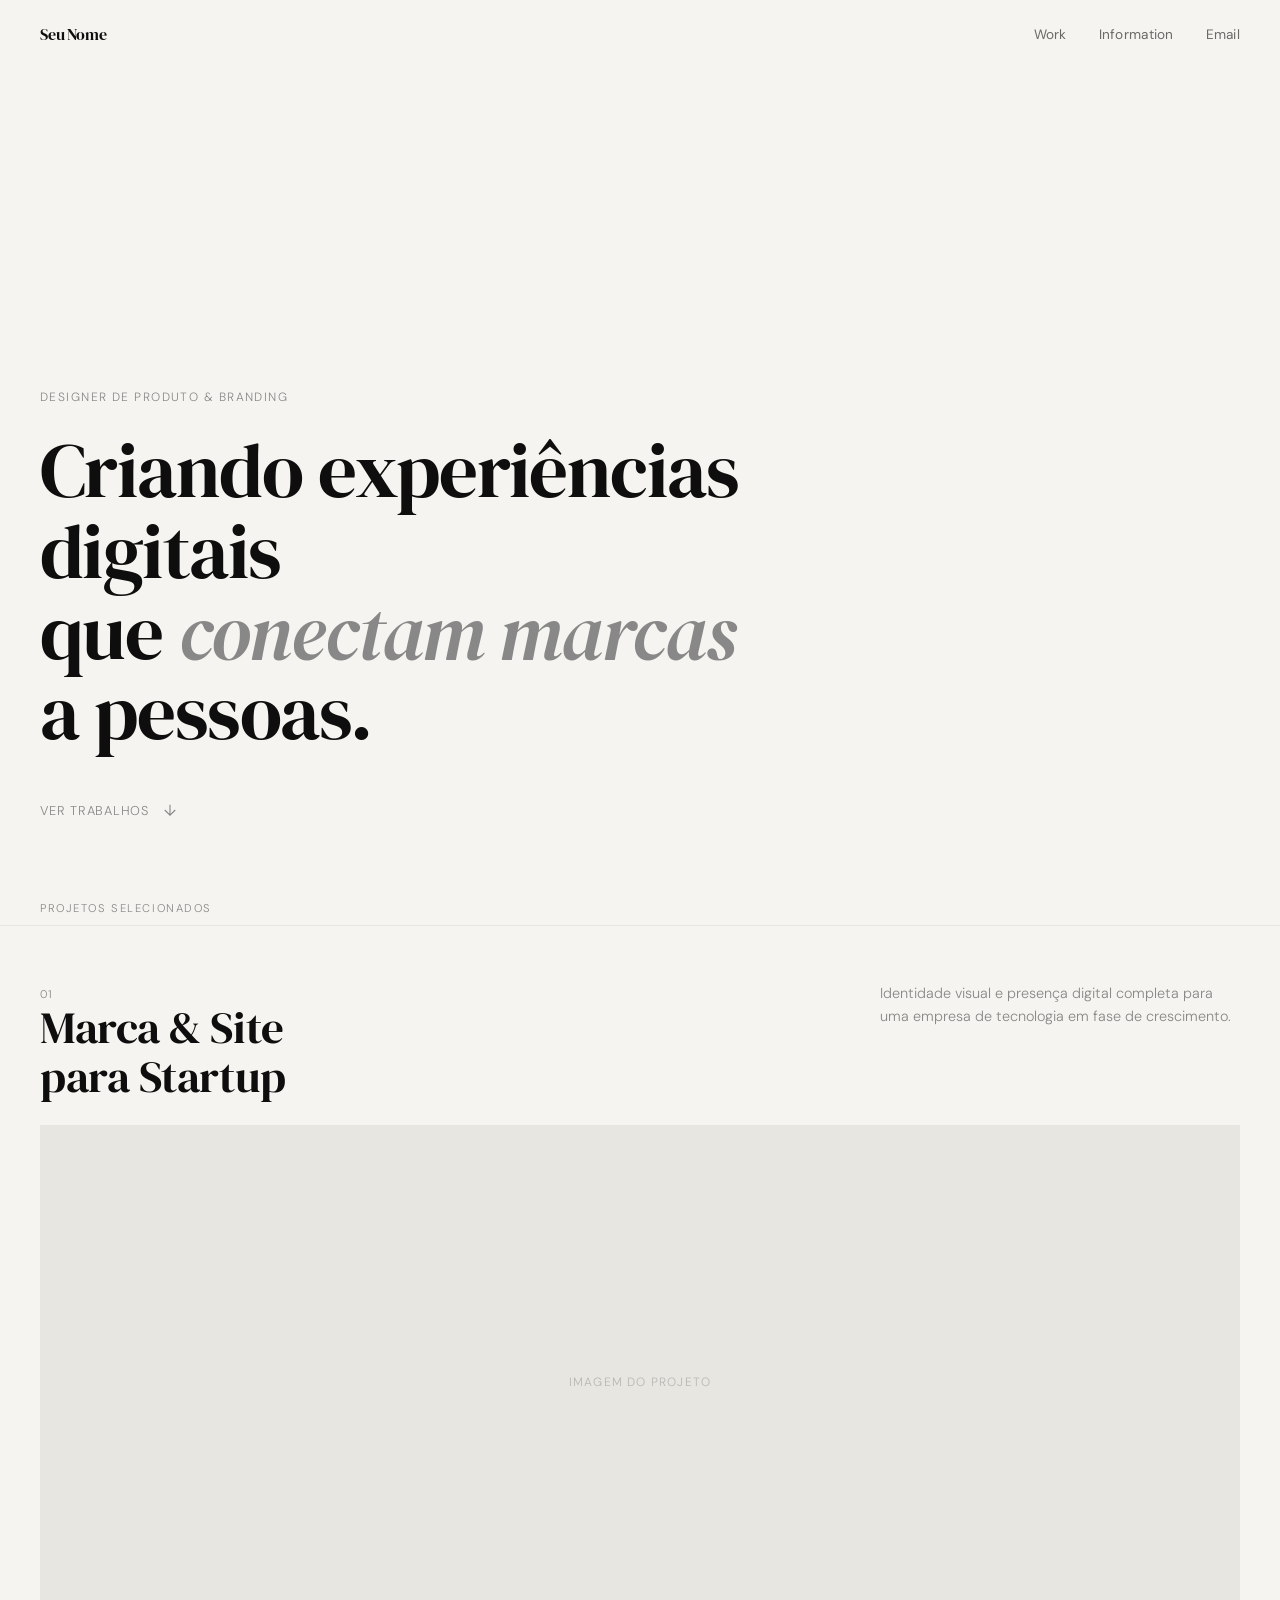
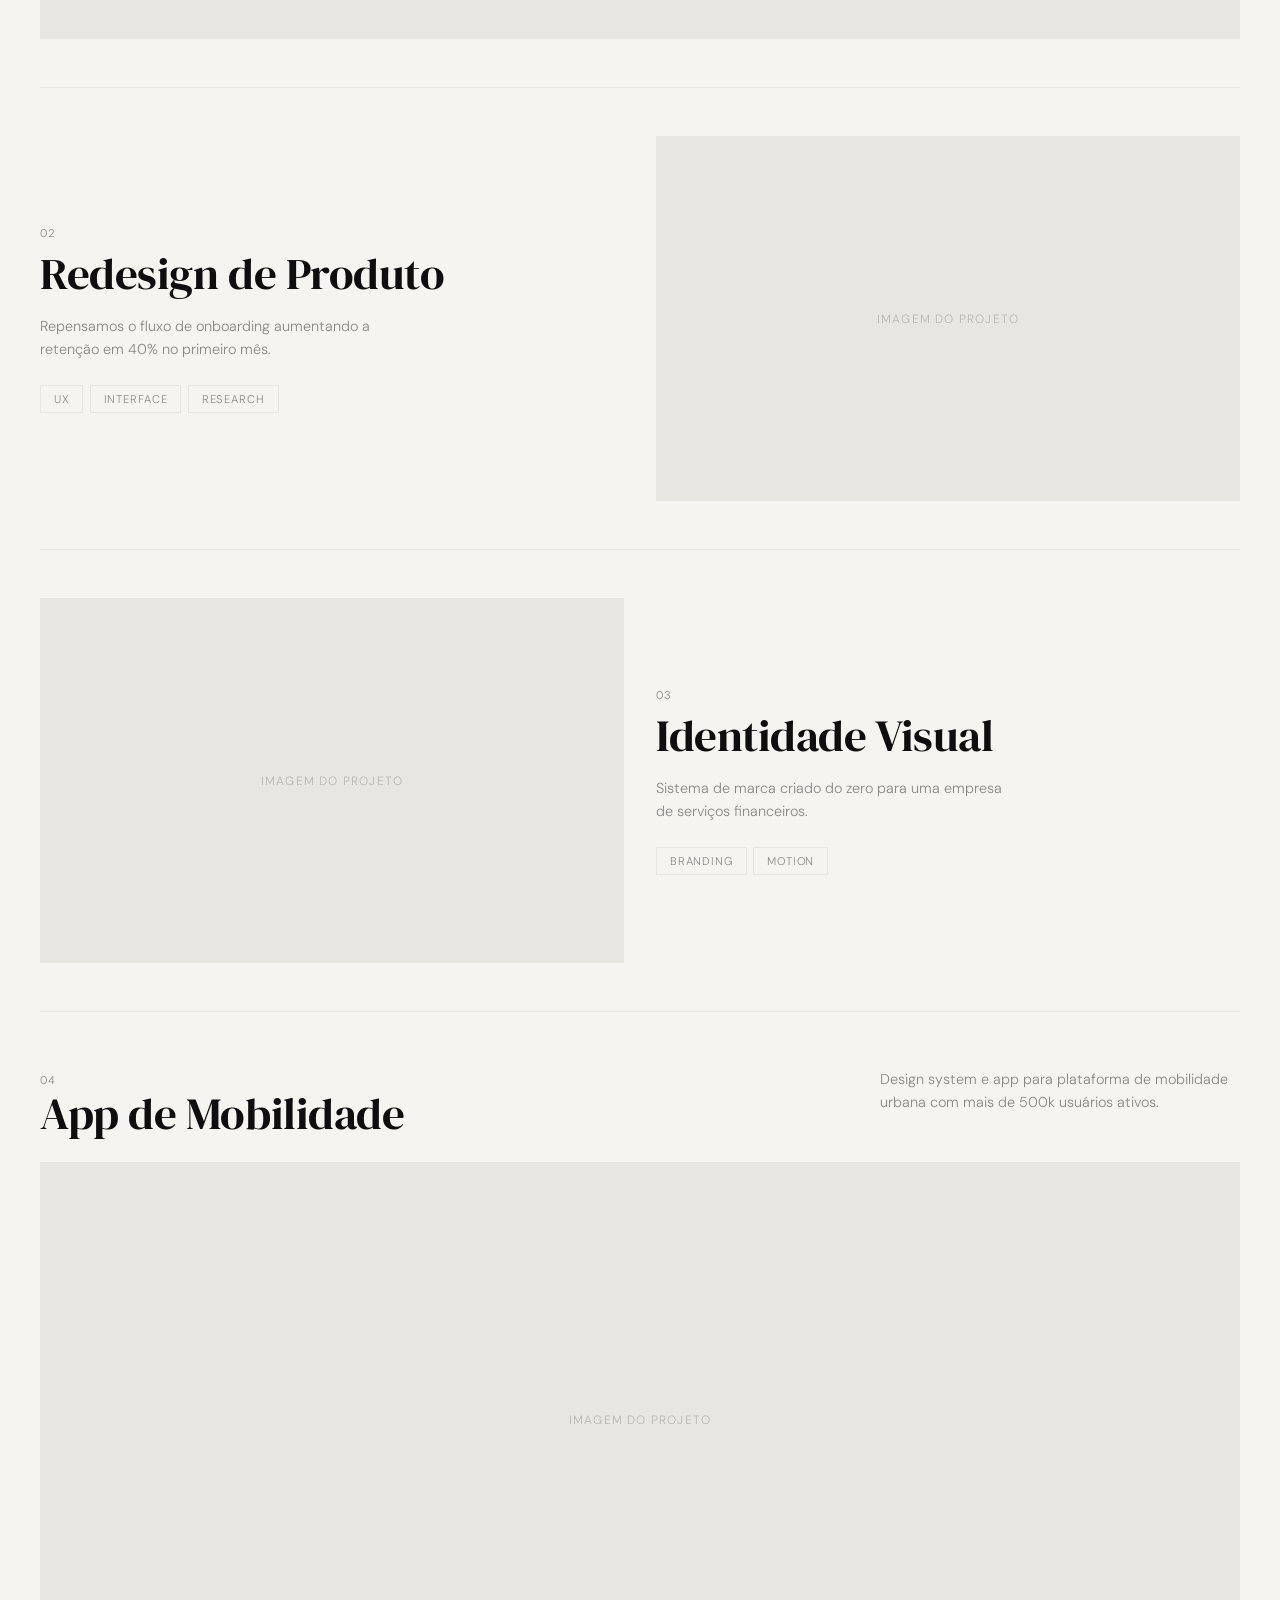
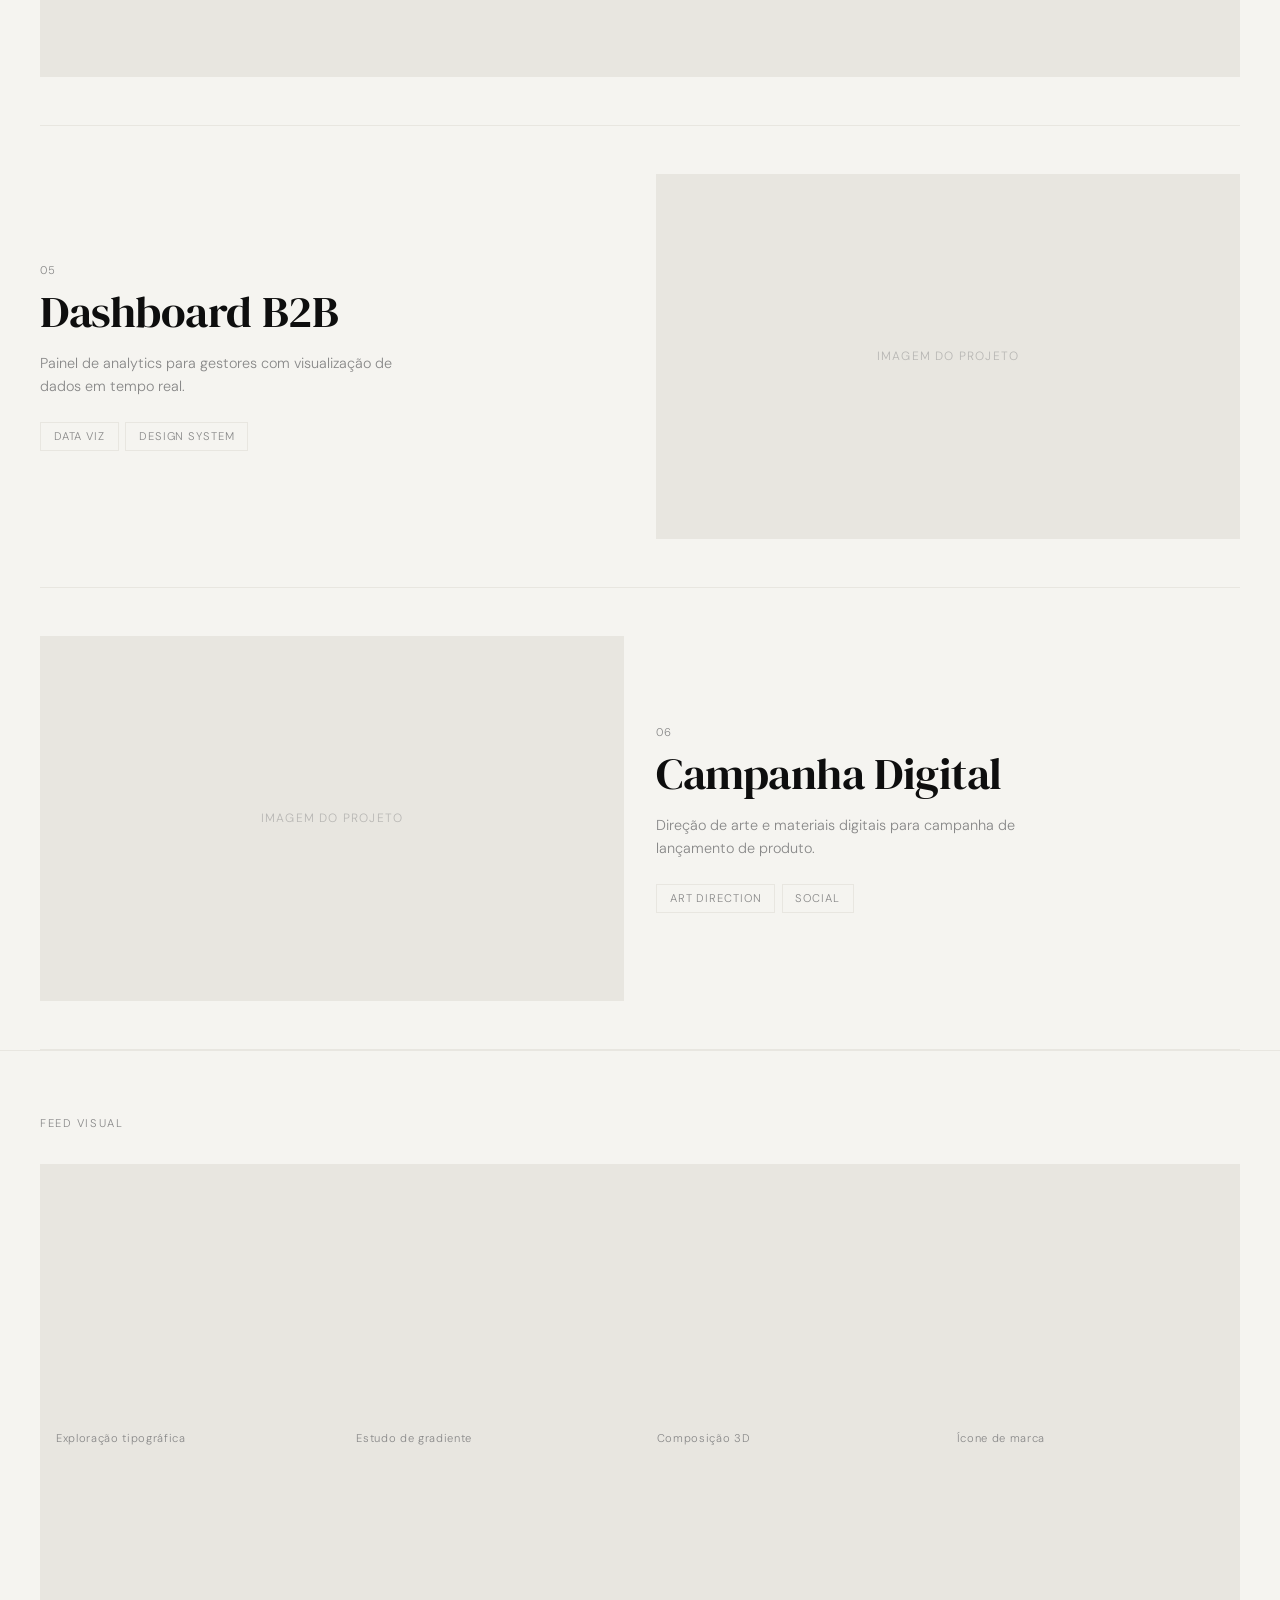
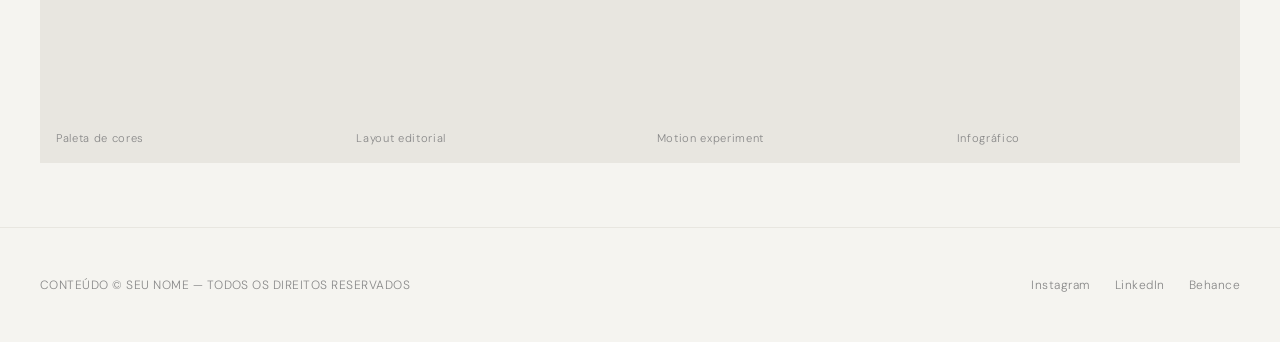
<file: portfolio-index.html>
<!DOCTYPE html>
<html lang="pt-BR">
<head>
<meta charset="UTF-8">
<meta name="viewport" content="width=device-width, initial-scale=1.0">
<title>Seu Nome — Designer</title>
<link rel="preconnect" href="https://fonts.googleapis.com">
<link rel="preconnect" href="https://fonts.gstatic.com" crossorigin>
<link href="https://fonts.googleapis.com/css2?family=DM+Serif+Display:ital@0;1&family=DM+Sans:ital,opsz,wght@0,9..40,300;0,9..40,400;0,9..40,500;1,9..40,300&display=swap" rel="stylesheet">
<style>
  *, *::before, *::after { box-sizing: border-box; margin: 0; padding: 0; }

  :root {
    --black: #0e0e0e;
    --white: #f5f4f0;
    --gray: #888;
    --light: #e8e6e0;
    --serif: 'DM Serif Display', Georgia, serif;
    --sans: 'DM Sans', system-ui, sans-serif;
  }

  html { font-size: 16px; }

  body {
    background: var(--white);
    color: var(--black);
    font-family: var(--sans);
    font-weight: 300;
    line-height: 1.5;
    cursor: default;
  }

  a { color: inherit; text-decoration: none; }

  /* ─── NAV ─────────────────────────────── */
  nav {
    position: fixed;
    top: 0; left: 0; right: 0;
    z-index: 100;
    display: flex;
    justify-content: space-between;
    align-items: center;
    padding: 1.4rem 2.5rem;
    mix-blend-mode: multiply;
  }

  .nav-logo {
    font-family: var(--serif);
    font-size: 1rem;
    letter-spacing: -0.01em;
  }

  .nav-links {
    display: flex;
    gap: 2rem;
    list-style: none;
  }

  .nav-links a {
    font-size: 0.85rem;
    font-weight: 400;
    letter-spacing: 0.02em;
    opacity: 0.6;
    transition: opacity 0.2s;
  }

  .nav-links a:hover { opacity: 1; }

  /* ─── HERO ────────────────────────────── */
  .hero {
    min-height: 100vh;
    display: flex;
    flex-direction: column;
    justify-content: flex-end;
    padding: 0 2.5rem 5rem;
  }

  .hero-tagline {
    font-size: 0.75rem;
    letter-spacing: 0.12em;
    text-transform: uppercase;
    color: var(--gray);
    margin-bottom: 1.5rem;
  }

  .hero-title {
    font-family: var(--serif);
    font-size: clamp(2.8rem, 6vw, 5.5rem);
    line-height: 1.05;
    letter-spacing: -0.02em;
    max-width: 820px;
    font-weight: 400;
  }

  .hero-title em {
    font-style: italic;
    color: var(--gray);
  }

  .hero-scroll {
    margin-top: 3rem;
    display: flex;
    align-items: center;
    gap: 0.75rem;
    font-size: 0.8rem;
    letter-spacing: 0.06em;
    text-transform: uppercase;
    color: var(--gray);
    cursor: pointer;
    width: fit-content;
    transition: gap 0.3s;
  }

  .hero-scroll:hover { gap: 1.2rem; }

  .hero-scroll svg {
    width: 18px;
    height: 18px;
    animation: bounce 2s ease-in-out infinite;
  }

  @keyframes bounce {
    0%, 100% { transform: translateY(0); }
    50% { transform: translateY(5px); }
  }

  /* ─── SECTION DIVIDER ─────────────────── */
  .section-label {
    font-size: 0.7rem;
    letter-spacing: 0.14em;
    text-transform: uppercase;
    color: var(--gray);
    padding: 0 2.5rem;
    margin-bottom: 0.5rem;
  }

  /* ─── PROJECT LIST ────────────────────── */
  .projects {
    padding: 0 2.5rem;
    border-top: 1px solid var(--light);
  }

  .project-item {
    display: grid;
    grid-template-columns: 1fr 1fr;
    gap: 2rem;
    padding: 3rem 0;
    border-bottom: 1px solid var(--light);
    align-items: center;
    cursor: pointer;
    transition: opacity 0.25s;
    text-decoration: none;
    color: inherit;
  }

  .project-item:hover { opacity: 0.7; }

  .project-item.full {
    grid-template-columns: 1fr;
  }

  .project-meta {
    display: flex;
    flex-direction: column;
    gap: 0.5rem;
  }

  .project-number {
    font-size: 0.7rem;
    letter-spacing: 0.1em;
    color: var(--gray);
  }

  .project-title {
    font-family: var(--serif);
    font-size: clamp(1.8rem, 3.5vw, 3rem);
    font-weight: 400;
    line-height: 1.1;
    letter-spacing: -0.01em;
  }

  .project-desc {
    font-size: 0.9rem;
    color: var(--gray);
    max-width: 360px;
    line-height: 1.6;
    margin-top: 0.5rem;
  }

  .project-tags {
    display: flex;
    flex-wrap: wrap;
    gap: 0.4rem;
    margin-top: 1rem;
  }

  .tag {
    font-size: 0.7rem;
    letter-spacing: 0.08em;
    text-transform: uppercase;
    padding: 0.3rem 0.8rem;
    border: 1px solid var(--light);
    color: var(--gray);
  }

  .project-thumb {
    width: 100%;
    aspect-ratio: 16/10;
    object-fit: cover;
    background: var(--light);
    display: block;
    overflow: hidden;
  }

  .project-thumb-placeholder {
    width: 100%;
    aspect-ratio: 16/10;
    background: var(--light);
    display: flex;
    align-items: center;
    justify-content: center;
  }

  .project-thumb-placeholder span {
    font-size: 0.75rem;
    letter-spacing: 0.1em;
    text-transform: uppercase;
    color: var(--gray);
    opacity: 0.5;
  }

  .project-item.featured .project-thumb-placeholder {
    aspect-ratio: 21/9;
  }

  /* large full-width project */
  .project-item.featured {
    grid-template-columns: 1fr;
    gap: 1.5rem;
  }

  .project-item.featured .project-meta {
    flex-direction: row;
    align-items: baseline;
    justify-content: space-between;
  }

  /* ─── VISUAL FEED ─────────────────────── */
  .visual-feed {
    padding: 4rem 2.5rem;
    border-top: 1px solid var(--light);
  }

  .feed-grid {
    display: grid;
    grid-template-columns: repeat(4, 1fr);
    gap: 1px;
    background: var(--light);
    margin-top: 2rem;
  }

  .feed-cell {
    background: var(--white);
    aspect-ratio: 1;
    display: flex;
    align-items: flex-end;
    padding: 1rem;
    position: relative;
    overflow: hidden;
    cursor: pointer;
    transition: opacity 0.2s;
  }

  .feed-cell:hover { opacity: 0.75; }

  .feed-cell-bg {
    position: absolute;
    inset: 0;
    background: var(--light);
  }

  .feed-cell-label {
    position: relative;
    font-size: 0.7rem;
    letter-spacing: 0.06em;
    color: var(--gray);
    z-index: 1;
  }

  /* ─── FOOTER ──────────────────────────── */
  footer {
    padding: 3rem 2.5rem;
    display: flex;
    justify-content: space-between;
    align-items: flex-end;
    border-top: 1px solid var(--light);
    font-size: 0.75rem;
    color: var(--gray);
    letter-spacing: 0.04em;
  }

  .footer-links {
    display: flex;
    gap: 1.5rem;
    list-style: none;
  }

  .footer-links a:hover {
    color: var(--black);
  }

  /* ─── ANIMATIONS ──────────────────────── */
  .fade-in {
    opacity: 0;
    transform: translateY(20px);
    animation: fadeUp 0.8s ease forwards;
  }

  @keyframes fadeUp {
    to { opacity: 1; transform: translateY(0); }
  }

  .fade-in:nth-child(1) { animation-delay: 0.1s; }
  .fade-in:nth-child(2) { animation-delay: 0.25s; }
  .fade-in:nth-child(3) { animation-delay: 0.4s; }

  /* ─── RESPONSIVE ──────────────────────── */
  @media (max-width: 768px) {
    nav { padding: 1.2rem 1.5rem; }
    .hero { padding: 0 1.5rem 4rem; }
    .section-label, .projects, .visual-feed, footer { padding-left: 1.5rem; padding-right: 1.5rem; }

    .project-item {
      grid-template-columns: 1fr;
    }

    .project-item.featured .project-meta {
      flex-direction: column;
    }

    .feed-grid {
      grid-template-columns: repeat(2, 1fr);
    }

    footer {
      flex-direction: column;
      gap: 1.5rem;
      align-items: flex-start;
    }
  }
</style>
</head>
<body>

<!-- NAV -->
<nav>
  <a href="index.html" class="nav-logo">Seu Nome</a>
  <ul class="nav-links">
    <li><a href="index.html">Work</a></li>
    <li><a href="about.html">Information</a></li>
    <li><a href="mailto:seuemail@email.com">Email</a></li>
  </ul>
</nav>

<!-- HERO -->
<section class="hero">
  <p class="hero-tagline fade-in">Designer de produto & branding</p>
  <h1 class="hero-title fade-in">
    Criando experiências digitais<br>
    que <em>conectam marcas</em><br>
    a pessoas.
  </h1>
  <div class="hero-scroll fade-in" onclick="document.getElementById('work').scrollIntoView({behavior:'smooth'})">
    <span>Ver trabalhos</span>
    <svg viewBox="0 0 24 24" fill="none" stroke="currentColor" stroke-width="1.5">
      <path d="M12 5v14M5 12l7 7 7-7"/>
    </svg>
  </div>
</section>

<!-- PROJECTS -->
<p class="section-label" id="work">Projetos selecionados</p>
<section class="projects">

  <!-- Project 1 — featured full width -->
  <a href="case.html" class="project-item featured">
    <div class="project-meta">
      <div>
        <p class="project-number">01</p>
        <h2 class="project-title">Marca & Site<br>para Startup</h2>
      </div>
      <p class="project-desc">Identidade visual e presença digital completa para uma empresa de tecnologia em fase de crescimento.</p>
    </div>
    <div class="project-thumb-placeholder">
      <span>Imagem do Projeto</span>
    </div>
  </a>

  <!-- Project 2 + 3 — side by side grid -->
  <a href="case.html" class="project-item">
    <div class="project-meta">
      <p class="project-number">02</p>
      <h2 class="project-title">Redesign de Produto</h2>
      <p class="project-desc">Repensamos o fluxo de onboarding aumentando a retenção em 40% no primeiro mês.</p>
      <div class="project-tags">
        <span class="tag">UX</span>
        <span class="tag">Interface</span>
        <span class="tag">Research</span>
      </div>
    </div>
    <div class="project-thumb-placeholder">
      <span>Imagem do Projeto</span>
    </div>
  </a>

  <a href="case.html" class="project-item">
    <div class="project-thumb-placeholder">
      <span>Imagem do Projeto</span>
    </div>
    <div class="project-meta">
      <p class="project-number">03</p>
      <h2 class="project-title">Identidade Visual</h2>
      <p class="project-desc">Sistema de marca criado do zero para uma empresa de serviços financeiros.</p>
      <div class="project-tags">
        <span class="tag">Branding</span>
        <span class="tag">Motion</span>
      </div>
    </div>
  </a>

  <!-- Project 4 -->
  <a href="case.html" class="project-item featured">
    <div class="project-meta">
      <div>
        <p class="project-number">04</p>
        <h2 class="project-title">App de Mobilidade</h2>
      </div>
      <p class="project-desc">Design system e app para plataforma de mobilidade urbana com mais de 500k usuários ativos.</p>
    </div>
    <div class="project-thumb-placeholder">
      <span>Imagem do Projeto</span>
    </div>
  </a>

  <!-- Project 5 + 6 -->
  <a href="case.html" class="project-item">
    <div class="project-meta">
      <p class="project-number">05</p>
      <h2 class="project-title">Dashboard B2B</h2>
      <p class="project-desc">Painel de analytics para gestores com visualização de dados em tempo real.</p>
      <div class="project-tags">
        <span class="tag">Data Viz</span>
        <span class="tag">Design System</span>
      </div>
    </div>
    <div class="project-thumb-placeholder">
      <span>Imagem do Projeto</span>
    </div>
  </a>

  <a href="case.html" class="project-item">
    <div class="project-thumb-placeholder">
      <span>Imagem do Projeto</span>
    </div>
    <div class="project-meta">
      <p class="project-number">06</p>
      <h2 class="project-title">Campanha Digital</h2>
      <p class="project-desc">Direção de arte e materiais digitais para campanha de lançamento de produto.</p>
      <div class="project-tags">
        <span class="tag">Art Direction</span>
        <span class="tag">Social</span>
      </div>
    </div>
  </a>

</section>

<!-- VISUAL FEED -->
<section class="visual-feed">
  <p class="section-label" style="padding:0; margin-bottom: 0.5rem;">Feed visual</p>
  <div class="feed-grid">
    <div class="feed-cell"><div class="feed-cell-bg"></div><span class="feed-cell-label">Exploração tipográfica</span></div>
    <div class="feed-cell"><div class="feed-cell-bg"></div><span class="feed-cell-label">Estudo de gradiente</span></div>
    <div class="feed-cell"><div class="feed-cell-bg"></div><span class="feed-cell-label">Composição 3D</span></div>
    <div class="feed-cell"><div class="feed-cell-bg"></div><span class="feed-cell-label">Ícone de marca</span></div>
    <div class="feed-cell"><div class="feed-cell-bg"></div><span class="feed-cell-label">Paleta de cores</span></div>
    <div class="feed-cell"><div class="feed-cell-bg"></div><span class="feed-cell-label">Layout editorial</span></div>
    <div class="feed-cell"><div class="feed-cell-bg"></div><span class="feed-cell-label">Motion experiment</span></div>
    <div class="feed-cell"><div class="feed-cell-bg"></div><span class="feed-cell-label">Infográfico</span></div>
  </div>
</section>

<!-- FOOTER -->
<footer>
  <p>CONTEÚDO © SEU NOME — TODOS OS DIREITOS RESERVADOS</p>
  <ul class="footer-links">
    <li><a href="#">Instagram</a></li>
    <li><a href="#">LinkedIn</a></li>
    <li><a href="#">Behance</a></li>
  </ul>
</footer>

</body>
</html>
</file>
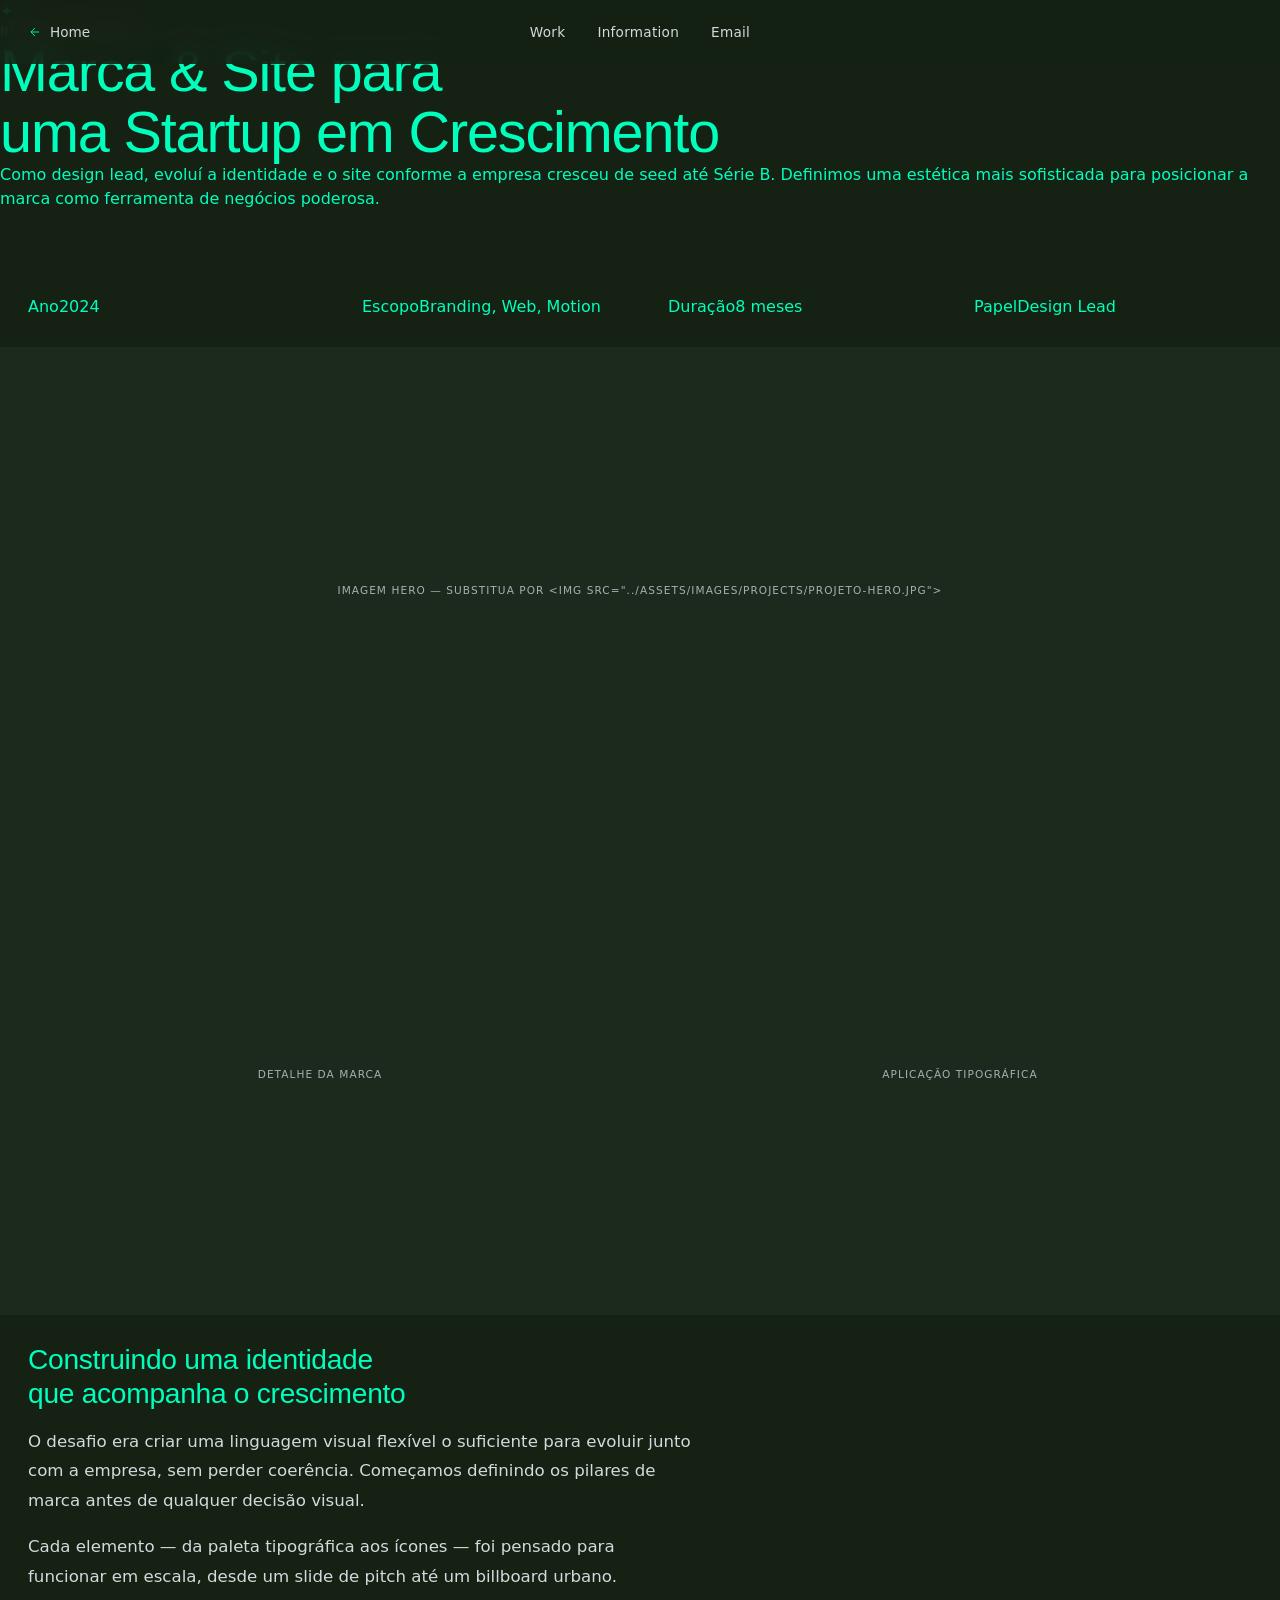
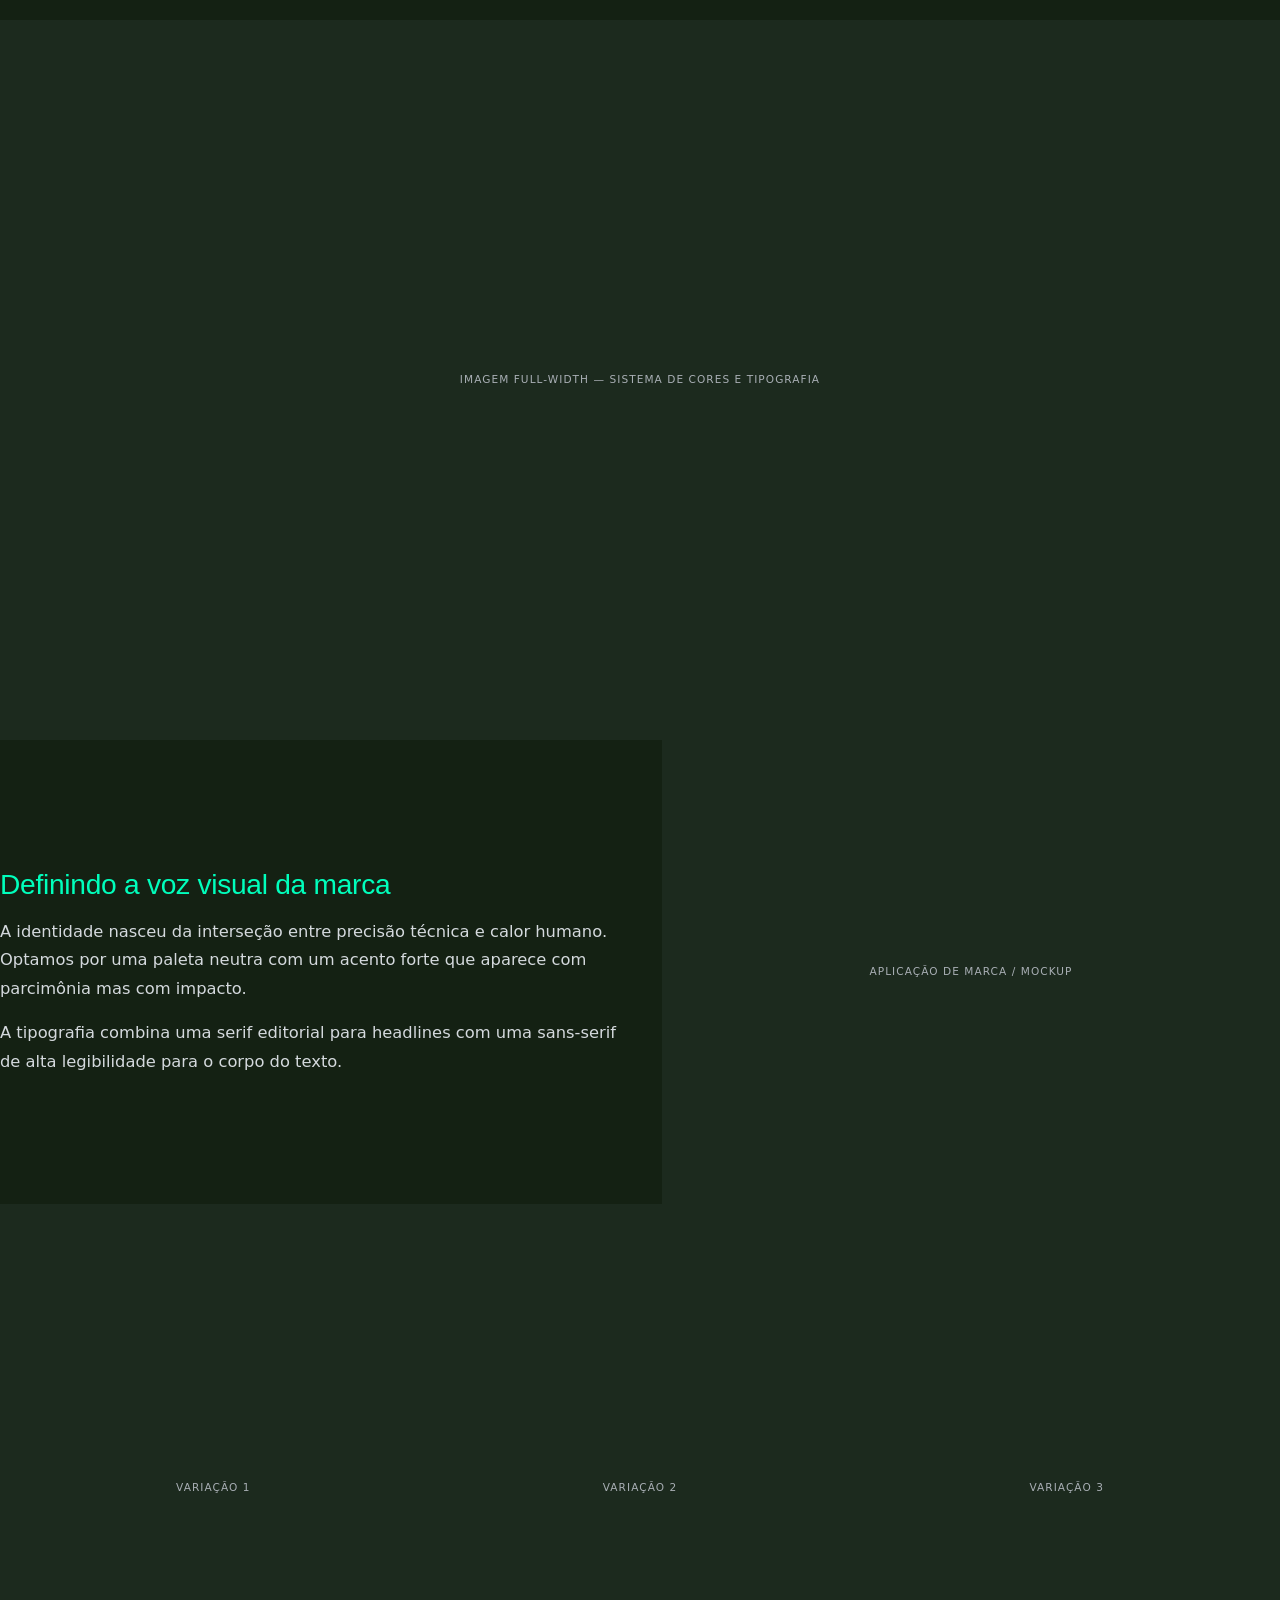
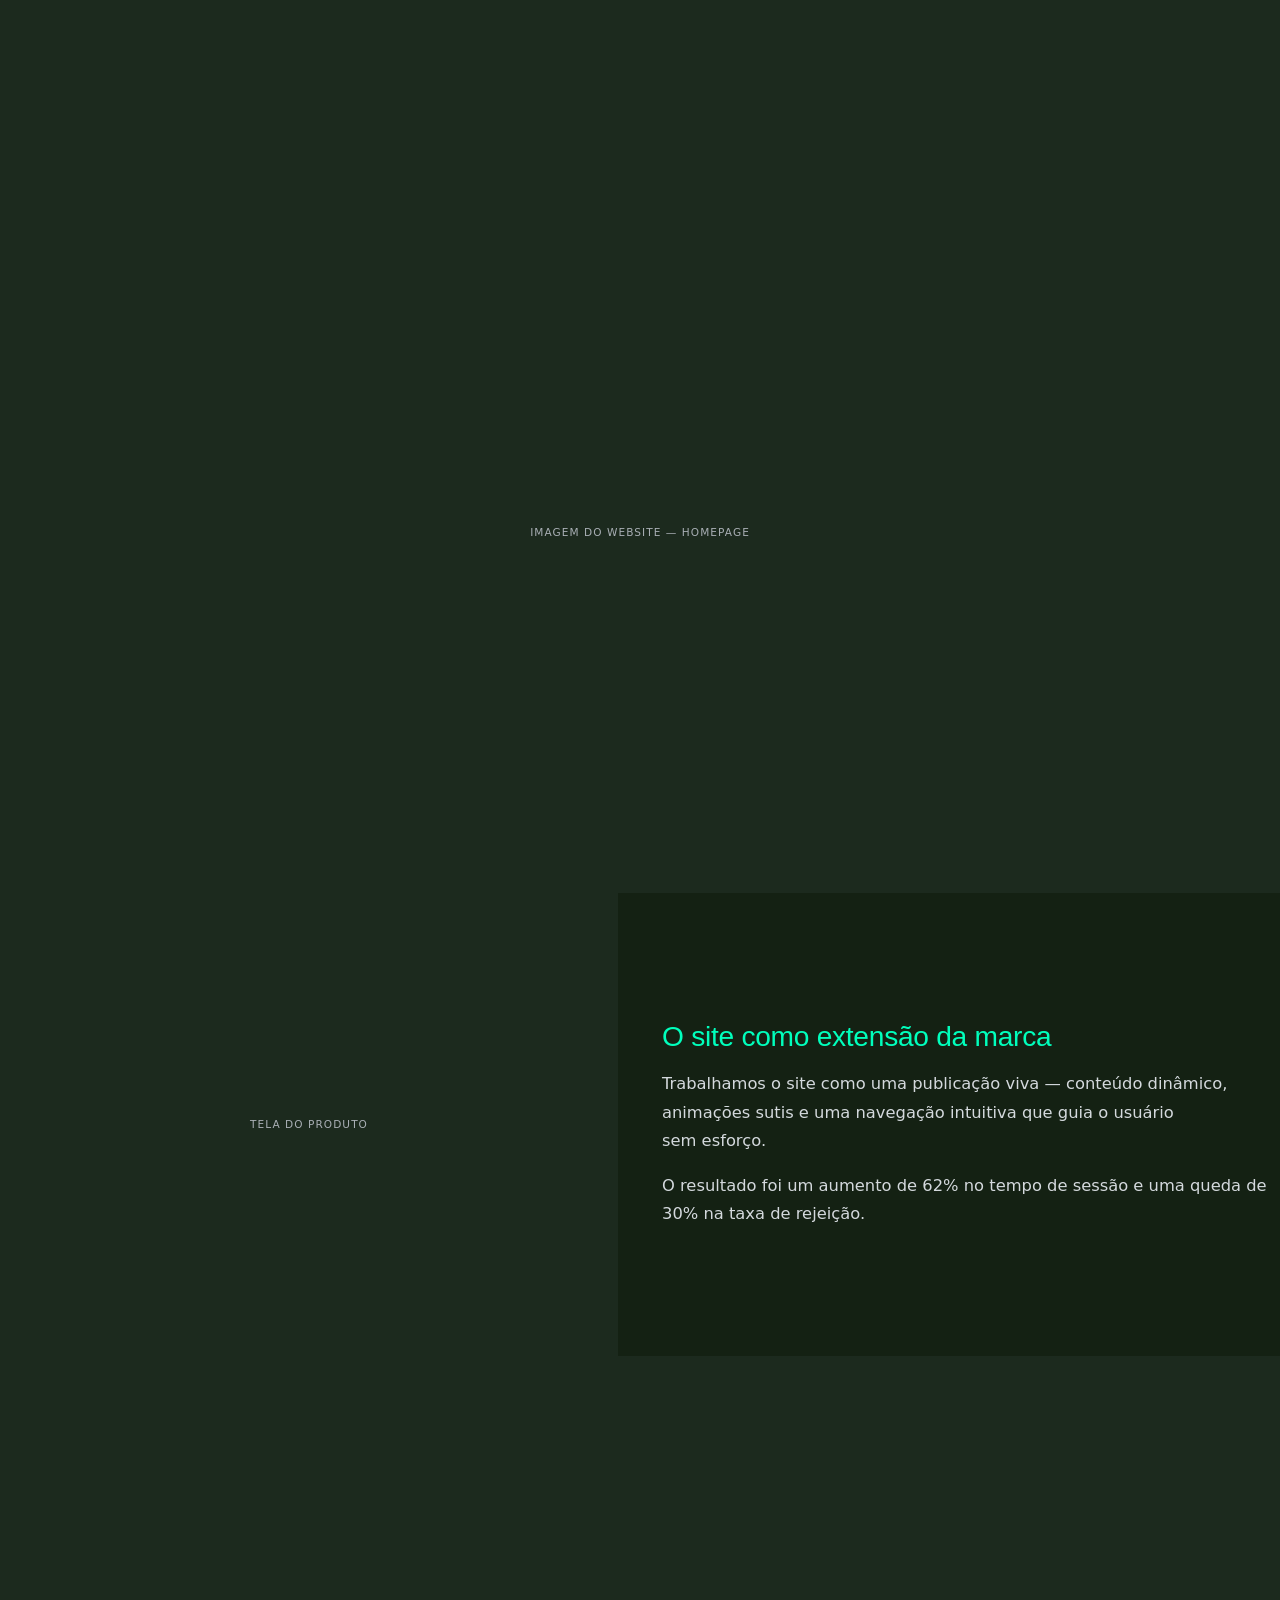
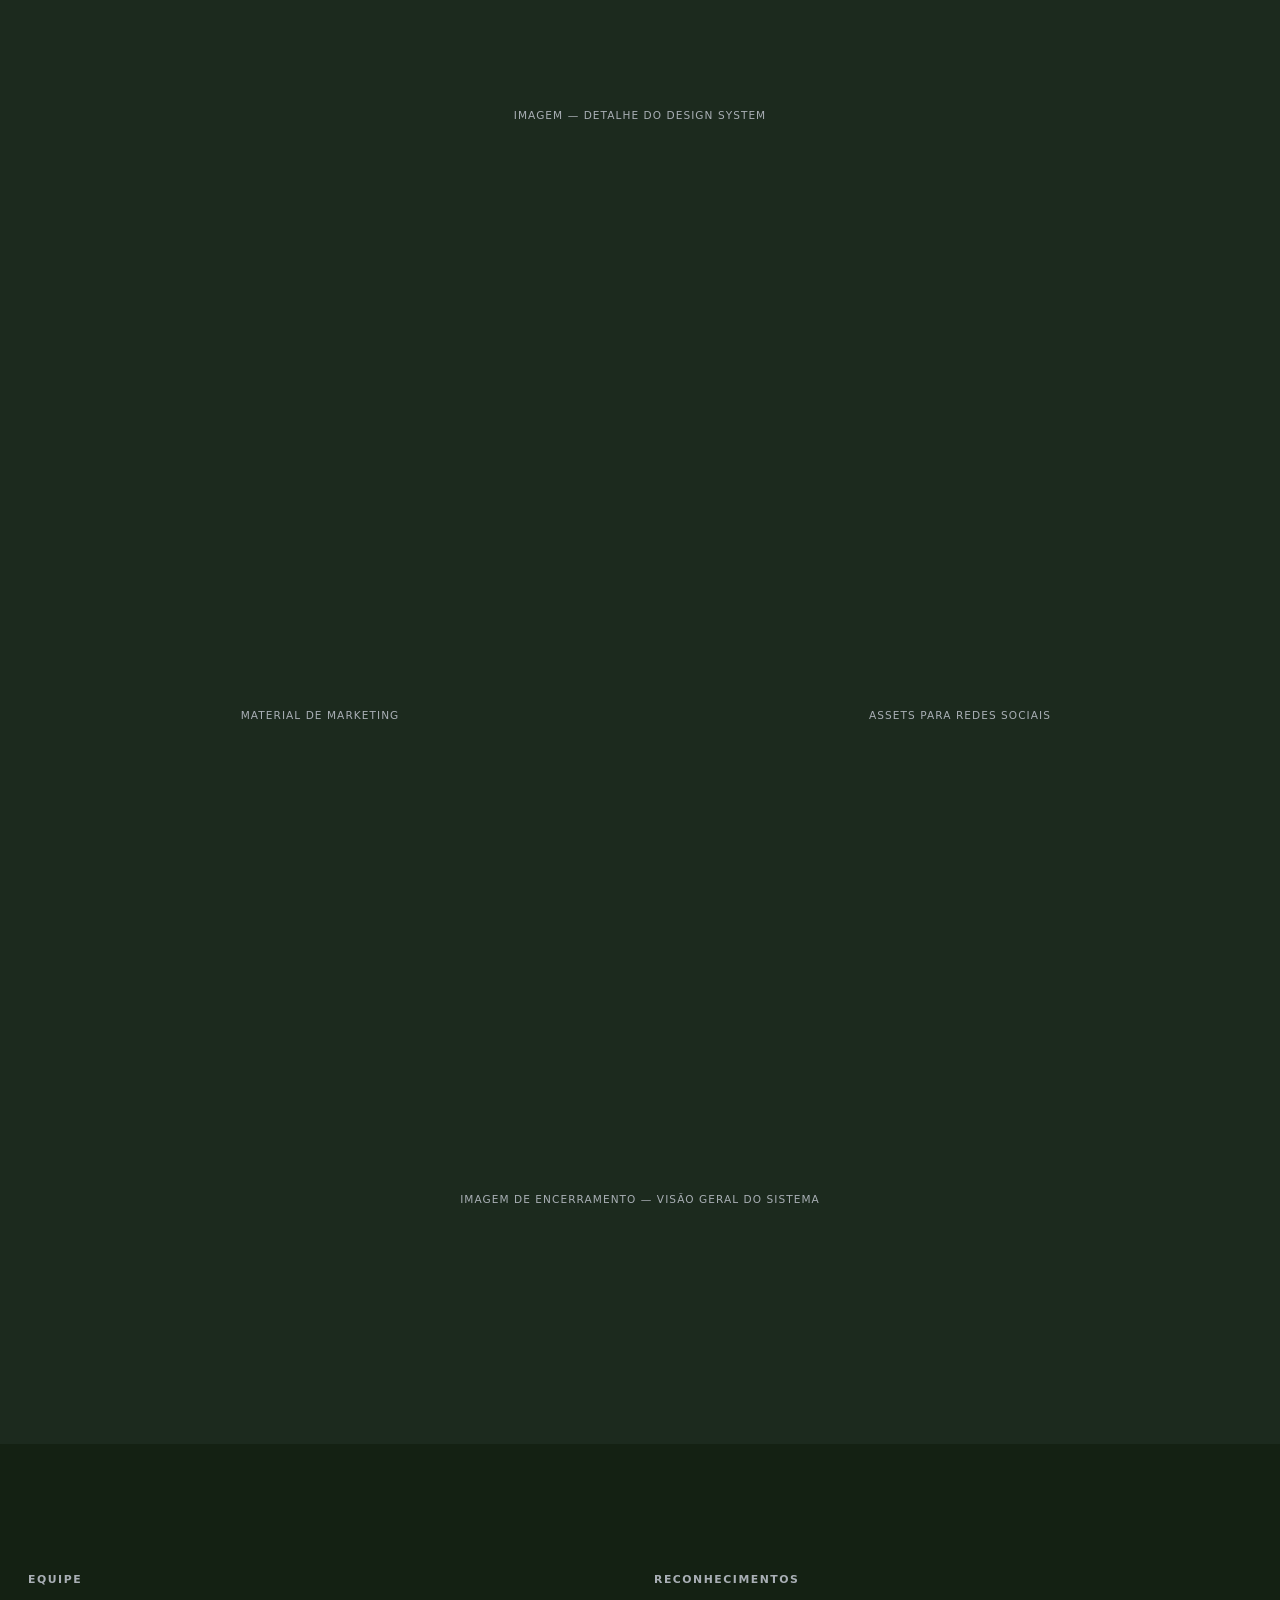
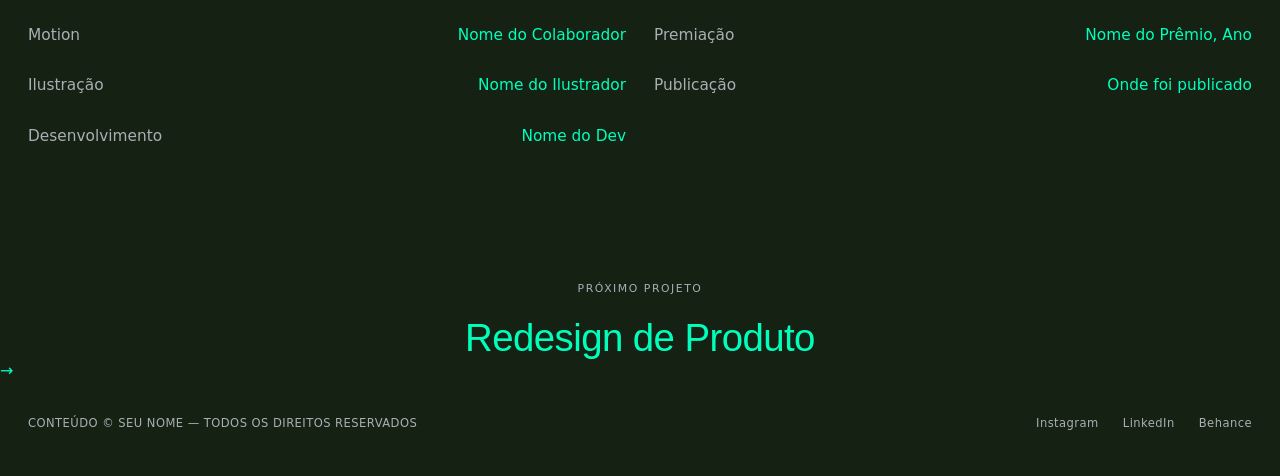
<file: pages/case.html>
<!DOCTYPE html>
<html lang="pt-BR">
<head>
  <meta charset="UTF-8">
  <meta name="viewport" content="width=device-width, initial-scale=1.0">
  <title>Nome do Projeto — Seu Nome</title>

  <!-- Fontes -->
  <link rel="preconnect" href="https://fonts.googleapis.com">
  <link rel="preconnect" href="https://fonts.gstatic.com" crossorigin>
  <link href="https://fonts.googleapis.com/css2?family=DM+Serif+Display:ital@0;1&family=DM+Sans:ital,opsz,wght@0,9..40,300;0,9..40,400;0,9..40,500;1,9..40,300&display=swap" rel="stylesheet">

  <!-- CSS — paths relativos a pages/ -->
  <link rel="stylesheet" href="../assets/css/global.css">
  <link rel="stylesheet" href="../assets/css/case.css">
</head>
<body>

  <!-- ─── NAV ──────────────────────────────────────────── -->
  <nav class="nav">
    <a href="../index.html" class="nav__back">
      <svg viewBox="0 0 24 24" fill="none" stroke="currentColor" stroke-width="1.5" aria-hidden="true">
        <path d="M19 12H5M5 12l7-7M5 12l7 7"/>
      </svg>
      Home
    </a>
    <ul class="nav__links">
      <li><a href="../index.html">Work</a></li>
      <li><a href="../about.html">Information</a></li>
      <li><a href="mailto:seuemail@email.com">Email</a></li>
    </ul>
    <button class="nav__hamburger" aria-label="Abrir menu">
      <span></span><span></span><span></span>
    </button>
  </nav>

  <div class="nav-mobile" id="mobileMenu">
    <a href="../index.html">Work</a>
    <a href="../about.html">Information</a>
    <a href="mailto:seuemail@email.com">Email</a>
  </div>

  <!-- ─── HEADER ───────────────────────────────────────── -->
  <header class="case-header">
    <div class="case-header__icon" aria-hidden="true">✦</div>
    <p class="case-header__client t-eyebrow">Nome do Cliente</p>
    <h1 class="case-header__title t-serif-lg">
      Marca & Site para<br>uma Startup em Crescimento
    </h1>
    <p class="case-header__intro">
      Como design lead, evoluí a identidade e o site conforme a empresa cresceu de seed até Série B. Definimos uma estética mais sofisticada para posicionar a marca como ferramenta de negócios poderosa.
    </p>
  </header>

  <!-- ─── META ─────────────────────────────────────────── -->
  <div class="case-meta">
    <div class="case-meta__item"><label>Ano</label><span>2024</span></div>
    <div class="case-meta__item"><label>Escopo</label><span>Branding, Web, Motion</span></div>
    <div class="case-meta__item"><label>Duração</label><span>8 meses</span></div>
    <div class="case-meta__item"><label>Papel</label><span>Design Lead</span></div>
  </div>

  <!-- ─── GALLERY ──────────────────────────────────────── -->
  <section class="case-content">

    <!-- Imagem principal -->
    <div class="placeholder media-full media-full--wide reveal">
      <span>Imagem Hero — substitua por &lt;img src="../assets/images/projects/projeto-hero.jpg"&gt;</span>
    </div>

    <!-- Duas colunas -->
    <div class="media-row reveal">
      <div class="placeholder media-row__cell"><span>Detalhe da marca</span></div>
      <div class="placeholder media-row__cell"><span>Aplicação tipográfica</span></div>
    </div>

    <!-- Texto corrido -->
    <div class="case-text reveal">
      <h2 class="t-serif-sm">Construindo uma identidade que acompanha o crescimento</h2>
      <p>O desafio era criar uma linguagem visual flexível o suficiente para evoluir junto com a empresa, sem perder coerência. Começamos definindo os pilares de marca antes de qualquer decisão visual.</p>
      <p>Cada elemento — da paleta tipográfica aos ícones — foi pensado para funcionar em escala, desde um slide de pitch até um billboard urbano.</p>
    </div>

    <!-- Full width -->
    <div class="placeholder media-full reveal">
      <span>Imagem full-width — sistema de cores e tipografia</span>
    </div>

    <!-- Split: texto + imagem -->
    <div class="media-split reveal">
      <div class="media-split__text">
        <h3 class="t-serif-sm">Definindo a voz visual da marca</h3>
        <p>A identidade nasceu da interseção entre precisão técnica e calor humano. Optamos por uma paleta neutra com um acento forte que aparece com parcimônia mas com impacto.</p>
        <p>A tipografia combina uma serif editorial para headlines com uma sans-serif de alta legibilidade para o corpo do texto.</p>
      </div>
      <div class="placeholder media-split__img"><span>Aplicação de marca / mockup</span></div>
    </div>

    <!-- Três colunas -->
    <div class="media-thirds reveal">
      <div class="placeholder media-thirds__cell"><span>Variação 1</span></div>
      <div class="placeholder media-thirds__cell"><span>Variação 2</span></div>
      <div class="placeholder media-thirds__cell"><span>Variação 3</span></div>
    </div>

    <!-- Full width -->
    <div class="placeholder media-full reveal">
      <span>Imagem do website — homepage</span>
    </div>

    <!-- Split invertido: imagem + texto -->
    <div class="media-split reveal">
      <div class="placeholder media-split__img"><span>Tela do produto</span></div>
      <div class="media-split__text">
        <h3 class="t-serif-sm">O site como extensão da marca</h3>
        <p>Trabalhamos o site como uma publicação viva — conteúdo dinâmico, animações sutis e uma navegação intuitiva que guia o usuário sem esforço.</p>
        <p>O resultado foi um aumento de 62% no tempo de sessão e uma queda de 30% na taxa de rejeição.</p>
      </div>
    </div>

    <!-- Full width -->
    <div class="placeholder media-full reveal">
      <span>Imagem — detalhe do design system</span>
    </div>

    <!-- Duas colunas -->
    <div class="media-row reveal">
      <div class="placeholder media-row__cell"><span>Material de marketing</span></div>
      <div class="placeholder media-row__cell"><span>Assets para redes sociais</span></div>
    </div>

    <!-- Imagem final -->
    <div class="placeholder media-full media-full--wide reveal">
      <span>Imagem de encerramento — visão geral do sistema</span>
    </div>

  </section>

  <!-- ─── CREDITS ───────────────────────────────────────── -->
  <div class="case-credits reveal">
    <div class="case-credits__group">
      <h4>Equipe</h4>
      <div class="case-credits__item"><label>Motion</label><span>Nome do Colaborador</span></div>
      <div class="case-credits__item"><label>Ilustração</label><span>Nome do Ilustrador</span></div>
      <div class="case-credits__item"><label>Desenvolvimento</label><span>Nome do Dev</span></div>
    </div>
    <div class="case-credits__group">
      <h4>Reconhecimentos</h4>
      <div class="case-credits__item"><label>Premiação</label><span>Nome do Prêmio, Ano</span></div>
      <div class="case-credits__item"><label>Publicação</label><span>Onde foi publicado</span></div>
    </div>
  </div>

  <!-- ─── NEXT PROJECT ──────────────────────────────────── -->
  <a href="case.html" class="case-next reveal">
    <div>
      <p class="case-next__label">Próximo projeto</p>
      <h2 class="case-next__title t-serif-md">Redesign de Produto</h2>
    </div>
    <span class="case-next__arrow" aria-hidden="true">→</span>
  </a>

  <!-- ─── FOOTER ────────────────────────────────────────── -->
  <footer class="footer">
    <p>CONTEÚDO © SEU NOME — TODOS OS DIREITOS RESERVADOS</p>
    <ul class="footer__links">
      <li><a href="#">Instagram</a></li>
      <li><a href="#">LinkedIn</a></li>
      <li><a href="#">Behance</a></li>
    </ul>
  </footer>

  <script src="../assets/js/main.js"></script>
</body>
</html>
</file>
<file: assets/css/global.css>
/* ============================================================
   global.css - Base compartilhada entre todas as páginas
   ============================================================ */

/* ─── RESET ──────────────────────────────────────────────── */
*,
*::before,
*::after {
  box-sizing: border-box;
  margin: 0;
  padding: 0;
}

/* ─── TOKENS ─────────────────────────────────────────────── */
:root {
  color-scheme: dark;

  /* Cores */
  --bg: #142113;
  --bg-subtle: #1C2A1E;
  --bg-muted: #243227;
  --border: #00FFBC;
  --text: #00FFBC;
  --text-sec: #D4D9DD;
  --text-ter: #A9AFB5;

  /* Tipografia */
  --serif: 'Archivo', sans-serif;
  --sans: 'Archivo', system-ui, sans-serif;

  /* Espaçamento base */
  --pad-x: 1.75rem;
  --pad-x-md: 1.25rem;
  --pad-x-sm: 1rem;
}

/* ─── BASE ───────────────────────────────────────────────── */
html {
  font-size: 16px;
  scroll-behavior: smooth;
}

body {
  background: var(--bg);
  color: var(--text);
  font-family: var(--sans);
  font-weight: 300;
  line-height: 1.5;
  -webkit-font-smoothing: antialiased;
  -moz-osx-font-smoothing: grayscale;
}

a {
  color: inherit;
  text-decoration: none;
}

/* evita viúvas/órfãs no texto (progressive enhancement - navegadores
   sem suporte simplesmente ignoram, sem quebrar nada) */
h1, h2, h3, h4 {
  text-wrap: balance;
}

p {
  text-wrap: pretty;
}

img {
  display: block;
  max-width: 100%;
}

/* ─── TYPOGRAPHY ─────────────────────────────────────────── */
.t-eyebrow {
  font-size: 0.72rem;
  letter-spacing: 0.14em;
  text-transform: uppercase;
  color: var(--text-ter);
}

.t-label {
  font-size: 0.68rem;
  letter-spacing: 0.16em;
  text-transform: uppercase;
  color: var(--text-ter);
}

.t-serif-xl {
  font-family: var(--serif);
  font-size: clamp(2.6rem, 5.5vw, 5.2rem);
  font-weight: 400;
  line-height: 1.06;
  letter-spacing: -0.02em;
}

.t-serif-lg {
  font-family: var(--serif);
  font-size: clamp(2.2rem, 4.5vw, 4.2rem);
  font-weight: 400;
  line-height: 1.06;
  letter-spacing: -0.02em;
}

.t-serif-md {
  font-family: var(--serif);
  font-size: clamp(1.7rem, 3vw, 2.8rem);
  font-weight: 400;
  line-height: 1.1;
  letter-spacing: -0.015em;
}

.t-serif-sm {
  font-family: var(--serif);
  font-size: clamp(1.35rem, 2.2vw, 1.9rem);
  font-weight: 400;
  line-height: 1.2;
  letter-spacing: -0.01em;
}

/* ─── NAV ────────────────────────────────────────────────── */
.nav {
  position: fixed;
  top: 0;
  left: 0;
  right: 0;
  z-index: 100;
  display: grid;
  grid-template-columns: 1fr auto 1fr;
  align-items: center;
  padding: 1.25rem var(--pad-x);
  background: rgba(20, 33, 19, 0.85);
  backdrop-filter: blur(12px);
  -webkit-backdrop-filter: blur(12px);
  border: none;
}

.nav__logo {
  font-family: var(--serif);
  font-size: 1rem;
  letter-spacing: -0.01em;
  color: var(--text);
}

.nav__back {
  display: inline-flex;
  align-items: center;
  gap: 0.5rem;
  font-size: 0.85rem;
  font-weight: 400;
  color: var(--text-sec);
  transition: color 0.2s, gap 0.2s;
}

.nav__back:hover {
  color: var(--text);
  gap: 0.8rem;
}

.nav__back svg {
  width: 14px;
  height: 14px;
  flex-shrink: 0;
  color: #00FFBC;
}

.nav__links {
  display: flex;
  justify-self: center;
  gap: 2rem;
  list-style: none;
}

.nav__links a {
  position: relative;
  font-size: 0.85rem;
  font-weight: 400;
  letter-spacing: 0.02em;
  color: var(--text-sec);
  transition: color 0.2s;
}

.nav__links a:hover,
.nav__links a.is-active {
  color: var(--text);
}

/* Padrão de design: linha azul surge da esquerda para a direita
   embaixo do item de menu em hover (ou na página ativa) */
.nav__links a::after {
  content: '';
  position: absolute;
  left: 0;
  bottom: -6px;
  width: 0;
  height: 2px;
  background: #00FFBC;
  transition: width 0.3s ease;
}

.nav__links a:hover::after,
.nav__links a.is-active::after {
  width: 100%;
}

/* Hamburger */
.nav__hamburger {
  display: none;
  justify-self: end;
  flex-direction: column;
  gap: 5px;
  cursor: pointer;
  padding: 4px;
  background: none;
  border: none;
}

.nav__hamburger span {
  display: block;
  width: 22px;
  height: 1.5px;
  background: var(--text);
  transition: transform 0.3s, opacity 0.3s;
}

.nav__hamburger.is-open span:nth-child(1) {
  transform: translateY(6.5px) rotate(45deg);
}

.nav__hamburger.is-open span:nth-child(2) {
  opacity: 0;
}

.nav__hamburger.is-open span:nth-child(3) {
  transform: translateY(-6.5px) rotate(-45deg);
}

/* Mobile menu overlay */
.nav-mobile {
  display: none;
  position: fixed;
  top: 57px;
  left: 0;
  right: 0;
  background: var(--bg);
  border: none;
  padding: 1.5rem var(--pad-x-sm);
  z-index: 99;
  flex-direction: column;
  gap: 1.2rem;
}

.nav-mobile.is-open {
  display: flex;
}

.nav-mobile a {
  position: relative;
  display: inline-block;
  font-size: 1rem;
  color: var(--text-sec);
  transition: color 0.2s;
}

.nav-mobile a:hover {
  color: var(--text);
}

.nav-mobile a::after {
  content: '';
  position: absolute;
  left: 0;
  bottom: -4px;
  width: 0;
  height: 2px;
  background: #00FFBC;
  transition: width 0.3s ease;
}

.nav-mobile a:hover::after {
  width: 100%;
}

/* ─── I18N (troca de idioma EN / PT-BR) ──────────────────── */
/* Nunca sobrescreve o display do idioma ativo - só esconde o
   inativo - para não quebrar display:block/flex definidos por
   outras classes (ex: .case-meta__label, .tag). */
html:not(.lang-en) .t-en { display: none !important; }
html.lang-en .t-pt { display: none !important; }

.lang-switch {
  display: flex;
  align-items: center;
  gap: 0.35rem;
  font-size: 0.72rem;
  letter-spacing: 0.06em;
  color: var(--text-ter);
}

.lang-switch button {
  background: none;
  border: none;
  padding: 0.2rem 0.4rem;
  font-family: var(--sans);
  font-size: 0.72rem;
  letter-spacing: 0.06em;
  color: var(--text-ter);
  cursor: pointer;
  transition: color 0.2s;
}

.lang-switch button:hover {
  color: var(--text);
}

.lang-switch button.is-active {
  color: var(--text);
  font-weight: 500;
}

.lang-switch__divider {
  color: var(--border);
}

.nav-mobile .lang-switch {
  padding-top: 0.4rem;
  border-top: 1px solid var(--border);
  margin-top: 0.4rem;
}

/* PT/EN fora do nav: fica empilhado verticalmente, centralizado na
   lateral direita (vertical e fixo) - acompanha a rolagem da página.
   Mesmo fundo de vidro (glass effect) da pill flutuante dos cases,
   pra manter o padrão visual entre os componentes flutuantes. */
.lang-switch--floating {
  position: fixed;
  top: 50%;
  right: var(--pad-x);
  transform: translateY(-50%);
  z-index: 90;
  flex-direction: column;
  align-items: center;
  gap: 0.15rem;
  padding: 0.5rem 0.4rem;
  background: rgba(70, 70, 72, 0.55);
  backdrop-filter: blur(20px) saturate(140%);
  -webkit-backdrop-filter: blur(20px) saturate(140%);
  border: 1px solid rgba(255, 255, 255, 0.16);
  border-radius: 0;
  box-shadow: 0 12px 34px rgba(0, 0, 0, 0.22);
}

.lang-switch--floating button {
  color: rgba(255, 255, 255, 0.6);
}

.lang-switch--floating button:hover {
  color: #fff;
}

.lang-switch--floating button.is-active {
  color: #fff;
}

.lang-switch--floating .lang-switch__divider {
  color: rgba(255, 255, 255, 0.3);
}

/* ─── FOOTER ─────────────────────────────────────────────── */
.footer {
  padding: 2rem var(--pad-x);
  display: flex;
  justify-content: space-between;
  align-items: center;
  border-top: none;
  font-size: 0.72rem;
  color: var(--text-ter);
  letter-spacing: 0.04em;
  flex-wrap: wrap;
  gap: 1rem;
}

.footer__links {
  display: flex;
  gap: 1.5rem;
  list-style: none;
}

.footer__links a {
  transition: color 0.2s;
}

.footer__links a:hover {
  color: var(--text);
}

/* ─── SECTION LABEL ──────────────────────────────────────── */
.section-label {
  font-size: 0.68rem;
  letter-spacing: 0.16em;
  text-transform: uppercase;
  color: var(--text-ter);
  padding: 2rem var(--pad-x) 0.6rem;
  border: none;
}

/* ─── PLACEHOLDER (shared across pages) ─────────────────── */
.placeholder {
  position: relative;
  width: 100%;
  background: var(--bg-subtle);
  display: flex;
  align-items: center;
  justify-content: center;
  text-align: center;
  border-radius: 0;
  overflow: hidden;
}

.placeholder picture {
  display: contents;
}

.placeholder img,
.placeholder video {
  width: 100%;
  height: 100%;
  object-fit: cover;
  object-position: var(--obj-pos, center);
  transition: transform 0.6s cubic-bezier(.19, 1, .22, 1);
}

.placeholder span {
  font-size: 0.66rem;
  letter-spacing: 0.1em;
  text-transform: uppercase;
  color: var(--text-ter);
}

.case-media {
  width: 100%;
  border-radius: 0;
  overflow: hidden;
}

.case-media img {
  width: 100%;
  height: 100%;
  display: block;
  object-fit: cover;
}

.case-media video {
  width: 100%;
  height: auto;
  display: block;
  object-fit: cover;
}

video {
  width: 100%;
  height: 100%;
  object-fit: cover;
  display: flex;
}

.highlight {
  color: var(--text-ter);
}

/* Destaque com gradiente animado azul claro > azul escuro - usado em
   títulos/termos-chave que merecem mais ênfase que o .highlight padrão */
.gradient-highlight {
  --mx: 50%;
  --my: 50%;
  position: relative;
  display: inline-block;
  background-image: linear-gradient(90deg, #00FFBC, #00FFBC, #00FFBC);
  background-size: 200% 100%;
  -webkit-background-clip: text;
  background-clip: text;
  color: transparent;
  animation: gradientHighlightMove 4s linear infinite;
}

@keyframes gradientHighlightMove {
  0% {
    background-position: 0% 50%;
  }
  100% {
    background-position: 200% 50%;
  }
}

/* Modificador com textura de ruído (grão) por cima do gradiente - só
   usado em títulos grandes (ex.: home), onde o padrão não "lava" o
   texto pequeno pra branco. Em textos pequenos (ex.: About) usar só
   .gradient-highlight puro, sem este modificador. */
.gradient-highlight--noise {
  background-image:
    url("data:image/svg+xml;utf8,<svg xmlns='http://www.w3.org/2000/svg' width='150' height='150'><filter id='n'><feTurbulence type='fractalNoise' baseFrequency='0.85' numOctaves='3' stitchTiles='stitch'/><feColorMatrix type='matrix' values='0 0 0 0 1 0 0 0 0 1 0 0 0 0 1 0 0 0 0.6 0'/></filter><rect width='150' height='150' filter='url(%23n)'/></svg>"),
    linear-gradient(90deg, #00FFBC, #00FFBC, #00FFBC);
  background-size: 160px 160px, 200% 100%;
  background-repeat: repeat, repeat;
  background-blend-mode: overlay;
  animation-name: gradientHighlightMoveNoise;
}

@keyframes gradientHighlightMoveNoise {
  0% {
    background-position: 0 0, 0% 50%;
  }
  100% {
    background-position: 0 0, 200% 50%;
  }
}

/* Reage ao hover do mouse (só desktop/ponteiro fino): pausa a
   animação automática e troca pra um gradiente radial - o azul
   escuro "segue" o cursor (--mx/--my são atualizados via JS em
   gradient-hover.js), esmaecendo pro azul claro nas bordas. */
@media (hover: hover) and (pointer: fine) {
  .gradient-highlight:hover {
    animation-play-state: paused;
    background-image: radial-gradient(circle at var(--mx) var(--my), #00FFBC 0%, #00FFBC 100%);
  }

  .gradient-highlight--noise:hover {
    background-image:
      url("data:image/svg+xml;utf8,<svg xmlns='http://www.w3.org/2000/svg' width='150' height='150'><filter id='n'><feTurbulence type='fractalNoise' baseFrequency='0.85' numOctaves='3' stitchTiles='stitch'/><feColorMatrix type='matrix' values='0 0 0 0 1 0 0 0 0 1 0 0 0 0 1 0 0 0 0.6 0'/></filter><rect width='150' height='150' filter='url(%23n)'/></svg>"),
      radial-gradient(circle at var(--mx) var(--my), #00FFBC 0%, #00FFBC 100%);
    background-size: 160px 160px, 100% 100%;
    background-repeat: repeat, no-repeat;
    background-blend-mode: overlay;
  }
}

/* ─── TAG (pill label) ───────────────────────────────────── */
.tag {
  display: inline-flex;
  align-items: center;
  gap: 0.35rem;
  font-size: 0.66rem;
  letter-spacing: 0.08em;
  text-transform: uppercase;
  padding: 0.28rem 0.75rem;
  border: 1px solid var(--border);
  color: var(--text-ter);
  border-radius: 0;
}

.tag__icon {
  width: 12px;
  height: 12px;
  flex-shrink: 0;
  color: #00FFBC;
}

/* ─── REVEAL ANIMATION ───────────────────────────────────── */
.reveal {
  opacity: 0;
  transform: translateY(22px);
  transition: opacity 0.65s ease, transform 0.65s ease;
}

.reveal.is-visible {
  opacity: 1;
  transform: translateY(0);
}

@media (max-width: 768px) {
  .placeholder {
    aspect-ratio: 1 / 1;
    height: auto;
  }
}

/* ─── LIGHTBOX (imagens em tela cheia) ───────────────────── */
.lightbox {
  position: fixed;
  inset: 0;

  display: flex;
  align-items: center;
  justify-content: center;

  background: rgba(0, 0, 0, 0.92);

  opacity: 0;
  pointer-events: none;

  z-index: 9999;

  transition:
    opacity 0.45s ease,
    backdrop-filter 0.45s ease;

  backdrop-filter: blur(0px);
}

.lightbox.active {
  opacity: 1;
  pointer-events: auto;

  backdrop-filter: blur(10px);
}

.lightbox img {
  width: auto;
  max-width: 90vw;
  max-height: 90vh;

  object-fit: contain;

  transform: scale(0.92);
  opacity: 0;

  transition:
    transform 0.6s cubic-bezier(.19, 1, .22, 1),
    opacity 0.4s ease;

  box-shadow:
    0 40px 120px rgba(0, 0, 0, 0.35);
}

.lightbox.active img {
  transform: scale(1);
  opacity: 1;
}

.lightbox__close {
  position: absolute;
  top: 24px;
  right: 24px;

  width: 44px;
  height: 44px;
  border-radius: 0;
  border: none;

  background: rgba(255, 255, 255, 0.1);
  color: #fff;

  display: flex;
  align-items: center;
  justify-content: center;
  cursor: pointer;

  opacity: 0;
  transform: translateY(-8px);

  transition:
    opacity 0.3s ease,
    transform 0.3s ease,
    background 0.2s ease;
}

.lightbox__close svg {
  width: 20px;
  height: 20px;
}

.lightbox__close:hover {
  background: rgba(255, 255, 255, 0.2);
}

.lightbox.active .lightbox__close {
  opacity: 1;
  transform: translateY(0);
  transition-delay: 0.15s;
}

@media (max-width: 600px) {
  .lightbox__close {
    top: 16px;
    right: 16px;
  }
}

/* ─── RESPONSIVE ─────────────────────────────────────────── */
@media (max-width: 900px) {
  .nav {
    padding: 1.1rem var(--pad-x-md);
  }

  .lang-switch--floating {
    right: var(--pad-x-md);
  }

  .section-label {
    padding-left: var(--pad-x-md);
    padding-right: var(--pad-x-md);
  }

  .footer {
    padding: 1.75rem var(--pad-x-md);
  }
}

@media (max-width: 600px) {
  .nav {
    padding: 1rem var(--pad-x-sm);
  }

  .nav__links {
    display: none;
  }

  .lang-switch--floating {
    display: none;
  }

  .nav__hamburger {
    display: flex;
  }

  .section-label {
    padding: 1.5rem var(--pad-x-sm) 0.5rem;
  }

  .footer {
    padding: 1.5rem var(--pad-x-sm);
    flex-direction: column;
    align-items: flex-start;
  }
}
</file>
<file: assets/css/case.css>
/* ============================================================
   case.css - Estilos para páginas de Case Study
   Estende os tokens definidos em global.css
   ============================================================ */

/* ─── CASE HERO ──────────────────────────────────────────── */
.case-hero {
  padding: 9rem var(--pad-x) 3.5rem;
}

.case-hero__eyebrow {
  display: flex;
  align-items: center;
  gap: 0.6rem;
  margin-bottom: 1.6rem;
}

.case-hero__eyebrow .dot {
  width: 6px;
  height: 6px;
  border-radius: 0;
  background: var(--case-accent, #00FFBC);
}

.case-hero__title {
  max-width: 880px;
  color: var(--text);
}

.case-hero__desc {
  max-width: 560px;
  margin-top: 1.75rem;
  font-size: 1.08rem;
  line-height: 1.75;
  color: var(--text-sec);
}

.case-hero__desc p + p {
  margin-top: 1.1rem;
}

.case-hero__desc strong {
  color: var(--text);
  font-weight: 500;
}

/* ─── META ROW (contexto rápido) ─────────────────────────── */
.case-meta {
  display: grid;
  grid-template-columns: repeat(4, 1fr);
  border-top: none;
  border-bottom: none;
  margin: 3.5rem var(--pad-x) 0;
}

.case-meta__item {
  padding: 1.75rem;
  border-left: none;
}

.case-meta__item:first-child {
  border-left: none;
  padding-left: 0;
}

.case-meta__label {
  font-size: 0.66rem;
  letter-spacing: 0.14em;
  text-transform: uppercase;
  color: var(--text-ter);
  margin-bottom: 0.65rem;
  display: flex;
  align-items: center;
  gap: 0.4rem;
}

.case-meta__icon {
  width: 15px;
  height: 15px;
  flex-shrink: 0;
  color: #00FFBC;
}

.case-meta__value {
  font-size: 0.95rem;
  color: var(--text);
  line-height: 1.5;
}

/* ─── HERO MEDIA ─────────────────────────────────────────── */
.case-hero-media {
  margin: 3.5rem 0 0;
}

/* Imagem larga (21:9) usada no hero e em blocos de destaque dentro
   das seções - vira quadrada no mobile, junto com .compare-slider */
.case-media--wide {
  aspect-ratio: 21/9;
}

/* Embed de vídeo (YouTube etc) - mantém a proporção real de vídeo (16:9)
   dentro do mesmo cartão arredondado usado pelas imagens do case */
.case-media--video {
  aspect-ratio: 16/9;
}

.case-media iframe {
  width: 100%;
  height: 100%;
  display: block;
  border: 0;
}

/* ─── BANNER FLUTUANTE (glass effect) ─────────────────────────
   Usado em cases mais editoriais (BEM-DE-FLOR, Positivo, Topzstone,
   GPTW Veeam) - inspirado em dadada.work/great-work-happens-on-mac:
   a pill compacta (título, categoria, ano) fica sempre visível, fixa
   na parte inferior da tela, e um cartão de vidro separado some/
   aparece ACIMA dela ao clicar - a pill nunca muda de forma, só o
   cartão acima dela cresce e desaparece. */
.case-float-dock {
  position: fixed;
  left: 50%;
  bottom: 1.5rem;
  transform: translateX(-50%);
  z-index: 60;
  width: min(620px, calc(100% - 2rem));
  display: flex;
  flex-direction: column;
  gap: 0.75rem;
}

.case-float-card {
  max-height: 0;
  opacity: 0;
  overflow: hidden;
  background: rgba(70, 70, 72, 0.55);
  backdrop-filter: blur(20px) saturate(140%);
  -webkit-backdrop-filter: blur(20px) saturate(140%);
  border: 1px solid rgba(255, 255, 255, 0.16);
  border-radius: 0;
  color: #fff;
  box-shadow: 0 12px 34px rgba(0, 0, 0, 0.22);
  transition: max-height 0.5s ease, opacity 0.4s ease;
}

.case-float-dock:not(.is-collapsed) .case-float-card {
  opacity: 1;
}

.case-float-card__inner {
  padding: 1.75rem;
  max-height: 60vh;
  overflow-y: auto;
  scrollbar-width: thin;
  scrollbar-color: rgba(255, 255, 255, 0.3) transparent;
}

.case-float-card__inner::-webkit-scrollbar {
  width: 5px;
}

.case-float-card__inner::-webkit-scrollbar-track {
  background: transparent;
}

.case-float-card__inner::-webkit-scrollbar-thumb {
  background: rgba(255, 255, 255, 0.3);
  border-radius: 0;
}

.case-float-card__inner::-webkit-scrollbar-thumb:hover {
  background: rgba(255, 255, 255, 0.5);
}

.case-float-pill {
  flex-shrink: 0;
  display: flex;
  align-items: center;
  justify-content: space-between;
  gap: 1.25rem;
  padding: 0.4rem 0.4rem 0.4rem 1.25rem;
  background: rgba(70, 70, 72, 0.55);
  backdrop-filter: blur(20px) saturate(140%);
  -webkit-backdrop-filter: blur(20px) saturate(140%);
  border: 1px solid rgba(255, 255, 255, 0.16);
  border-radius: 0;
  color: #fff;
  box-shadow: 0 12px 34px rgba(0, 0, 0, 0.22);
  cursor: pointer;
}

.case-float-pill__title {
  font-size: 0.78rem;
  font-weight: 500;
  white-space: nowrap;
  overflow: hidden;
  text-overflow: ellipsis;
}

.case-float-pill__meta {
  flex: 1;
  text-align: center;
  font-size: 0.72rem;
  color: rgba(255, 255, 255, 0.65);
  white-space: nowrap;
  overflow: hidden;
  text-overflow: ellipsis;
}

.case-float-pill__year {
  font-size: 0.72rem;
  color: rgba(255, 255, 255, 0.65);
  white-space: nowrap;
}

.case-float-pill__toggle {
  flex-shrink: 0;
  width: 22px;
  height: 22px;
  border-radius: 0;
  background: rgba(255, 255, 255, 0.16);
  display: flex;
  align-items: center;
  justify-content: center;
  font-size: 1rem;
  line-height: 1;
  transition: background 0.2s ease;
}

.case-float-pill:hover .case-float-pill__toggle {
  background: rgba(255, 255, 255, 0.28);
}

.case-float-card__title {
  font-family: var(--serif);
  font-size: clamp(1.3rem, 2.4vw, 1.9rem);
  font-weight: 400;
  line-height: 1.18;
  letter-spacing: -0.01em;
  color: #fff;
  margin-bottom: 1.25rem;
}

.case-float-card__title .highlight {
  color: rgba(255, 255, 255, 0.72);
}

.case-float-card .case-hero__eyebrow {
  margin-bottom: 0.75rem;
}

.case-float-card .t-label {
  color: rgba(255, 255, 255, 0.75);
}

.case-float-card .case-hero__desc {
  max-width: none;
  margin-top: 0;
  font-size: 0.95rem;
  line-height: 1.65;
  color: rgba(255, 255, 255, 0.82);
}

.case-float-card .case-hero__desc strong {
  color: #fff;
}

.case-float-card .case-meta {
  grid-template-columns: repeat(2, 1fr);
  border-top: 1px solid rgba(255, 255, 255, 0.18);
  border-bottom: none;
  margin: 1.5rem 0 0;
  padding-top: 1.25rem;
}

.case-float-card .case-meta__item {
  padding: 0 1rem 1rem 0;
  border-left: none;
}

.case-float-card .case-meta__label {
  color: rgba(255, 255, 255, 0.55);
}

.case-float-card .case-meta__value {
  color: #fff;
}

@media (max-width: 600px) {
  .case-float-dock {
    bottom: 1rem;
    width: calc(100% - 1.5rem);
  }

  .case-float-pill {
    padding: 0.35rem 0.35rem 0.35rem 1rem;
  }

  .case-float-pill__meta {
    display: none;
  }

  .case-float-card__inner {
    padding: 1.25rem;
  }

  .case-float-card .case-meta {
    grid-template-columns: 1fr;
  }
}

/* ─── COMPARE SLIDER (antes / depois) ────────────────────── */
.compare-slider {
  position: relative;
  width: 100%;
  aspect-ratio: 21/9;
  border-radius: 0;
  overflow: hidden;
  background: var(--bg-subtle);
  cursor: ew-resize;
  touch-action: none;
  --pos: 50%;
}

.compare-slider__img {
  position: absolute;
  inset: 0;
  width: 100%;
  height: 100%;
  object-fit: cover;
  user-select: none;
  pointer-events: none;
  -webkit-user-drag: none;
  -webkit-touch-callout: none;
}

.compare-slider__img--before {
  clip-path: inset(0 calc(100% - var(--pos)) 0 0);
}

.compare-slider__tag {
  position: absolute;
  top: 16px;
  padding: 0.4rem 0.85rem;
  border-radius: 0;
  background: rgba(0, 0, 0, 0.55);
  color: #fff;
  font-size: 0.66rem;
  letter-spacing: 0.1em;
  text-transform: uppercase;
  pointer-events: none;
  z-index: 2;
}

.compare-slider__tag--before { left: 16px; }
.compare-slider__tag--after { right: 16px; }

.compare-slider__handle {
  position: absolute;
  top: 0;
  bottom: 0;
  left: var(--pos);
  width: 2px;
  background: #fff;
  transform: translateX(-50%);
  pointer-events: none;
  z-index: 2;
}

.compare-slider__handle::after {
  content: "";
  position: absolute;
  top: 50%;
  left: 50%;
  width: 44px;
  height: 44px;
  border-radius: 0;
  background: #fff;
  transform: translate(-50%, -50%);
  box-shadow: 0 4px 16px rgba(0, 0, 0, 0.25);
}

.compare-slider__handle svg {
  position: absolute;
  top: 50%;
  left: 50%;
  width: 20px;
  height: 20px;
  transform: translate(-50%, -50%);
  color: #111;
  z-index: 3;
}

.compare-slider__range {
  position: absolute;
  inset: 0;
  width: 100%;
  height: 100%;
  margin: 0;
  opacity: 0;
  cursor: ew-resize;
  pointer-events: none;
  -webkit-appearance: none;
  appearance: none;
  z-index: 4;
}

.compare-slider__range::-webkit-slider-thumb {
  -webkit-appearance: none;
  width: 44px;
  height: 100%;
}

.compare-slider__range::-moz-range-thumb {
  width: 44px;
  height: 100%;
  border: none;
  background: transparent;
}

/* ─── SECTION SHELL ──────────────────────────────────────── */
.case-section {
  padding: 6rem var(--pad-x);
}

.case-section__head {
  display: flex;
  justify-content: space-between;
  align-items: flex-end;
  gap: 2.25rem;
  margin-bottom: 3.5rem;
}

.case-section__index {
  font-size: 0.68rem;
  letter-spacing: 0.14em;
  text-transform: uppercase;
  color: var(--text-ter);
  margin-bottom: 1rem;
  display: flex;
  align-items: center;
  gap: 0.5rem;
}

.case-section__icon {
  width: 16px;
  height: 16px;
  flex-shrink: 0;
  color: #00FFBC;
}

.case-section__title {
  color: var(--text);
  max-width: 640px;
}

.case-section__intro {
  max-width: 520px;
  font-size: 1.02rem;
  line-height: 1.75;
  color: var(--text-sec);
}

/* ─── PROBLEM: duas colunas ──────────────────────────────── */
.case-problem {
  display: grid;
  grid-template-columns: 1fr 1fr;
  gap: 1.75rem;
}

.case-problem__card {
  border: none;
  border-radius: 0;
  padding: 2.5rem;
  background: var(--bg-subtle);
}

.case-problem__card--dark {
  background: var(--case-accent, #3E6D89);
  border-color: var(--case-accent, #3E6D89);
}

.icon-plate {
  display: inline-flex;
  align-items: center;
  justify-content: center;
  background: var(--bg-muted);
  border-radius: 0;
  flex-shrink: 0;
}

.case-problem__card .icon-plate {
  width: 44px;
  height: 44px;
  margin-bottom: 1.1rem;
}

.case-problem__card--dark .icon-plate {
  background: rgba(255, 255, 255, 0.15);
}

.case-problem__icon {
  width: 20px;
  height: 20px;
  color: var(--case-accent, #00FFBC);
  display: block;
}

.case-problem__card--dark .case-problem__icon {
  color: #fff;
}

.case-problem__label {
  font-size: 0.66rem;
  letter-spacing: 0.14em;
  text-transform: uppercase;
  color: var(--text-ter);
  display: block;
  margin-bottom: 1.6rem;
}

.case-problem__card ul {
  list-style: none;
  display: flex;
  flex-direction: column;
  gap: 1.15rem;
}

.case-problem__card li {
  font-size: 1.02rem;
  line-height: 1.65;
  color: var(--text-sec);
  padding-left: 1.2rem;
  position: relative;
}

.case-problem__card li::before {
  content: "-";
  position: absolute;
  left: 0;
  color: var(--text-ter);
}

/* Card escuro: sobrescreve por último para vencer o empate de especificidade */
.case-problem__card--dark .case-problem__label,
.case-problem__card--dark li {
  color: #FFFFFF;
}

.case-problem__card--dark li::before {
  color: #FFFFFF;
}

/* ─── SOLUTION: grid de telas ────────────────────────────── */
.case-solution-grid {
  display: grid;
  grid-template-columns: 1fr 1fr;
  row-gap: 5.25rem;
  column-gap: 1.75rem;
}

.case-solution-grid .case-screen:first-child,
.case-solution-grid .case-screen--wide {
  grid-column: 1 / -1;
}

.case-screen__frame {
  aspect-ratio: 16/10;
  width: 100%;
  background: var(--bg-subtle);
  border-radius: 0;
  display: flex;
  align-items: center;
  justify-content: center;
  overflow: hidden;
}

.case-solution-grid .case-screen:first-child .case-screen__frame,
.case-solution-grid .case-screen--wide .case-screen__frame {
  aspect-ratio: 16/8;
}

.case-screen__frame img {
  width: 100%;
  height: 100%;
  object-fit: cover;
}

.case-screen__frame span {
  font-size: 0.66rem;
  letter-spacing: 0.1em;
  text-transform: uppercase;
  color: var(--text-ter);
}

.case-screen__caption {
  margin-top: 2.25rem;
  display: flex;
  gap: 1.1rem;
  align-items: flex-start;
}

.case-screen__caption .icon-plate {
  width: 44px;
  height: 44px;
  flex-shrink: 0;
}

.case-screen__icon {
  width: 20px;
  height: 20px;
  color: var(--case-accent, #00FFBC);
}

.case-screen__content {
  flex: 1;
  min-width: 0;
}

.case-screen__title {
  font-size: 1.05rem;
  font-weight: 500;
  color: var(--text);
  line-height: 1.4;
  margin-bottom: 0.5rem;
}

.case-screen__text {
  font-size: 0.96rem;
  line-height: 1.65;
  color: var(--text-sec);
}

/* ─── DESIGN SYSTEM: paleta, tipografia, iconografia ─────── */
.case-design__group {
  margin-bottom: 3.5rem;
}

.case-design__group:last-child {
  margin-bottom: 0;
}

.case-design__label {
  font-size: 0.68rem;
  letter-spacing: 0.14em;
  text-transform: uppercase;
  color: var(--text-ter);
  display: flex;
  align-items: center;
  gap: 0.4rem;
  margin-bottom: 1.5rem;
}

/* Paleta (faixas) + tipografia lado a lado */
.case-brand {
  display: grid;
  grid-template-columns: 2fr 3fr;
  gap: 1.75rem;
}

.case-brand__colors {
  height: 420px;
  display: flex;
  flex-direction: column;
  border-radius: 0;
  overflow: hidden;
  border: none;
}

.case-colorband {
  flex: 1;
  display: flex;
  flex-direction: column;
  justify-content: center;
  padding: 0 1.75rem;
  background: var(--band, var(--bg-subtle));
  cursor: pointer;
  position: relative;
  border: none;
  text-align: left;
  font-family: inherit;
}

.case-colorband + .case-colorband {
  border-top: 1px solid rgba(0, 0, 0, 0.06);
}

.case-colorband__name {
  font-size: 0.92rem;
  font-weight: 500;
  color: var(--text);
}

.case-colorband__hex {
  display: block;
  margin-top: 0.2rem;
  font-size: 0.8rem;
  color: var(--text-sec);
}

.case-colorband--dark .case-colorband__name,
.case-colorband--dark .case-colorband__hex {
  color: #fff;
}

.case-colorband--dark .case-colorband__hex {
  color: rgba(255, 255, 255, 0.8);
}

.case-colorband__copied {
  position: absolute;
  inset: 0;
  display: flex;
  align-items: center;
  justify-content: flex-end;
  padding-right: 1.75rem;
  background: rgba(17, 17, 17, 0.5);
  color: #fff;
  font-size: 0.68rem;
  letter-spacing: 0.1em;
  text-transform: uppercase;
  opacity: 0;
  transition: opacity 0.2s;
}

.case-colorband.is-copied .case-colorband__copied {
  opacity: 1;
}

.case-brand__type {
  height: 420px;
  display: flex;
  flex-direction: column;
  justify-content: space-evenly;
  border: none;
  border-radius: 0;
  padding: 0 2rem;
}

/* Tipografia (specimens reaproveitados em outros contextos, se necessário) */
.case-type-specimens {
  display: flex;
  flex-direction: column;
}

.case-type-specimen {
  display: flex;
  align-items: center;
  gap: 2rem;
  padding: 1.75rem 0;
  border-top: none;
}

.case-type-specimen:first-child {
  border-top: none;
}

.case-type-specimen__sample {
  width: 110px;
  flex-shrink: 0;
  font-size: 3rem;
  line-height: 1;
  color: var(--text);
}

.case-type-specimen__meta {
  display: flex;
  flex-direction: column;
  gap: 0.3rem;
}

.case-type-specimen__name {
  font-size: 0.94rem;
  font-weight: 500;
  color: var(--text);
}

.case-type-specimen__use {
  font-size: 0.86rem;
  color: var(--text-sec);
}

/* Dentro do painel case-brand__type os specimens não precisam do
   próprio border-top/padding - o painel já tem borda e padding */
.case-brand__type .case-type-specimen,
.case-brand__type .case-type-specimen:first-child {
  border-top: none;
  padding: 0;
}

/* Animação: faixas entrando da esquerda pra direita, tipografia em fade-in.
   Dispara junto com o IntersectionObserver que já controla .reveal/.is-visible. */
.case-brand__colors .case-colorband {
  opacity: 0;
  transform: translateX(-32px);
  transition: opacity 0.55s ease, transform 0.55s ease;
}

.case-brand__colors.is-visible .case-colorband {
  opacity: 1;
  transform: translateX(0);
}

.case-brand__colors.is-visible .case-colorband:nth-child(1) { transition-delay: 0s; }
.case-brand__colors.is-visible .case-colorband:nth-child(2) { transition-delay: 0.09s; }
.case-brand__colors.is-visible .case-colorband:nth-child(3) { transition-delay: 0.18s; }
.case-brand__colors.is-visible .case-colorband:nth-child(4) { transition-delay: 0.27s; }

.case-brand__type .case-type-specimen {
  opacity: 0;
  transition: opacity 0.6s ease;
}

.case-brand__type.is-visible .case-type-specimen {
  opacity: 1;
}

.case-brand__type.is-visible .case-type-specimen:nth-child(1) { transition-delay: 0.15s; }
.case-brand__type.is-visible .case-type-specimen:nth-child(2) { transition-delay: 0.32s; }
.case-brand__type.is-visible .case-type-specimen:nth-child(3) { transition-delay: 0.49s; }

/* ─── UI STATES: cards com hover/toque antes-depois ──────── */
.case-uistate {
  display: grid;
  grid-template-columns: 1fr 1fr;
  gap: 1.75rem;
}

.case-uistate__card {
  cursor: pointer;
}

.case-uistate__frame {
  position: relative;
  aspect-ratio: 4/3;
  border-radius: 0;
  overflow: hidden;
  background: var(--bg-subtle);
}

.case-uistate__layer {
  position: absolute;
  inset: 0;
  display: flex;
  align-items: center;
  justify-content: center;
  text-align: center;
  padding: 1.5rem;
}

.case-uistate__layer img {
  width: 100%;
  height: 100%;
  object-fit: cover;
}

.case-uistate__layer span {
  font-size: 0.66rem;
  letter-spacing: 0.1em;
  text-transform: uppercase;
  color: var(--text-ter);
}

.case-uistate__layer--after {
  background: var(--bg-muted);
  opacity: 0;
  transition: opacity 0.45s cubic-bezier(.19, 1, .22, 1);
}

.case-uistate__card:hover .case-uistate__layer--after,
.case-uistate__card.is-active .case-uistate__layer--after {
  opacity: 1;
}

.case-uistate__hint {
  position: absolute;
  top: 14px;
  left: 14px;
  z-index: 2;
  display: inline-flex;
  align-items: center;
  gap: 0.4rem;
  padding: 0.35rem 0.75rem;
  border-radius: 0;
  background: rgba(17, 17, 17, 0.78);
  color: #fff;
  font-size: 0.62rem;
  letter-spacing: 0.08em;
  text-transform: uppercase;
  transition: opacity 0.3s;
}

.case-uistate__hint svg {
  width: 12px;
  height: 12px;
}

.case-uistate__card:hover .case-uistate__hint,
.case-uistate__card.is-active .case-uistate__hint {
  opacity: 0;
}

.case-uistate__caption {
  margin-top: 1.1rem;
  display: flex;
  gap: 1.1rem;
  align-items: baseline;
}

.case-uistate__num {
  font-size: 0.72rem;
  color: var(--text-ter);
  flex-shrink: 0;
}

.case-uistate__text {
  font-size: 0.92rem;
  line-height: 1.65;
  color: var(--text-sec);
}

.case-uistate__text strong {
  color: var(--text);
  font-weight: 500;
}

/* ─── PROCESS: linha do tempo ────────────────────────────── */
.case-process {
  display: flex;
  flex-direction: column;
}

.case-process__step {
  display: grid;
  grid-template-columns: 100px 1fr 1.1fr;
  gap: 2.25rem;
  padding: 2.75rem 0;
  border-top: none;
}

.case-process__step:first-child {
  border-top: none;
}

.case-process__num {
  font-family: var(--serif);
  font-size: 1.6rem;
  color: var(--text-ter);
}

.case-process__title {
  font-family: var(--serif);
  font-size: 1.35rem;
  color: var(--text);
  letter-spacing: -0.01em;
}

.case-process__body {
  font-size: 0.98rem;
  line-height: 1.75;
  color: var(--text-sec);
}

.case-process__insight {
  margin-top: 1.1rem;
  padding: 1rem 1.25rem;
  border-left: none;
  font-size: 0.9rem;
  color: var(--text-ter);
  font-style: italic;
}

/* ─── RESULTS: métricas ──────────────────────────────────── */
.case-results {
  display: grid;
  grid-template-columns: repeat(4, 1fr);
  gap: 1.75rem;
  margin-bottom: 4rem;
}

.case-stat {
  border: none;
  border-radius: 0;
  padding: 2rem 1.75rem;
}

.case-stat__value {
  font-family: var(--serif);
  font-size: clamp(2rem, 3vw, 2.6rem);
  color: var(--text);
  letter-spacing: -0.02em;
}

.case-stat__label {
  margin-top: 0.7rem;
  font-size: 0.86rem;
  line-height: 1.5;
  color: var(--text-sec);
}

.case-role {
  display: grid;
  grid-template-columns: 1fr 1fr;
  gap: 1.75rem;
  border: none;
  border-radius: 0;
  padding: 2.75rem;
}

/* Usado quando o card de papel é destacado fora de um .case-section,
   ex.: logo abaixo do hero - precisa do próprio gutter lateral */
.case-role--top {
  margin: 0 var(--pad-x) 4rem;
}

.case-role__title {
  font-family: var(--serif);
  font-size: 1.4rem;
  color: var(--text);
  margin-bottom: 1.1rem;
}

.case-role__body {
  font-size: 1.02rem;
  line-height: 1.75;
  color: var(--text-sec);
}

.case-role__tags {
  display: flex;
  flex-wrap: wrap;
  gap: 0.6rem;
  align-content: flex-start;
}

/* ─── NEXT CASE ───────────────────────────────────────────── */
.case-next {
  padding: 6rem var(--pad-x);
  border-top: none;
  text-align: center;
}

.case-next__label {
  font-size: 0.68rem;
  letter-spacing: 0.14em;
  text-transform: uppercase;
  color: var(--text-ter);
  margin-bottom: 1.2rem;
}

.case-next__link {
  display: inline-flex;
  flex-direction: column;
  align-items: center;
  transition: opacity 0.2s;
}

.case-next__link:hover {
  opacity: 0.6;
}

/* ─── GALLERY CASE: conteúdo editorial (Positivo, Topzstone, TevaLabs) ─── */
.case-content {
  padding: 0 0 4rem;
  display: flex;
  flex-direction: column;
  gap: 0;
}

/* Imagens da galeria ficam coladas (sem espaçamento entre elas); só
   os blocos de texto (.case-text) ganham respiro próprio, ver abaixo */
.media-row {
  display: grid;
  grid-template-columns: 1fr 1fr;
  gap: 0;
}

.media-row__cell {
  aspect-ratio: 4/3;
}

.media-full {
  width: 100%;
  aspect-ratio: 16/9;
}

.media-full--wide {
  aspect-ratio: 21/8;
}

.media-split {
  display: grid;
  grid-template-columns: 1fr 1fr;
  gap: 2.75rem;
  align-items: center;
}

.media-split__img {
  aspect-ratio: 4/3;
}

.media-split__text h3 {
  color: var(--text);
  margin-bottom: 1rem;
}

.media-split__text p {
  font-size: 1.02rem;
  line-height: 1.75;
  color: var(--text-sec);
}

.media-split__text p + p {
  margin-top: 1rem;
}

.media-thirds {
  display: grid;
  grid-template-columns: repeat(3, 1fr);
  gap: 0;
}

.media-thirds__cell {
  aspect-ratio: 3/4;
}

.case-text {
  max-width: 720px;
  margin: 1.75rem 0;
  padding: 0 var(--pad-x);
}

.case-text h2,
.case-text h3 {
  color: var(--text);
  margin-bottom: 1rem;
}

.case-text p {
  font-size: 1.04rem;
  line-height: 1.8;
  color: var(--text-sec);
}

.case-text p + p {
  margin-top: 1rem;
}

/* ─── CREDITS ─────────────────────────────────────────────── */
.case-credits {
  display: grid;
  grid-template-columns: 1fr 1fr;
  gap: 1.75rem;
  padding: 4rem var(--pad-x) 6rem;
  border-top: none;
}

.case-credits__group h4 {
  font-size: 0.68rem;
  letter-spacing: 0.14em;
  text-transform: uppercase;
  color: var(--text-ter);
  margin-bottom: 1.4rem;
}

.case-credits__item {
  display: flex;
  justify-content: space-between;
  gap: 1rem;
  padding: 0.85rem 0;
  border-top: none;
  font-size: 0.96rem;
}

.case-credits__item:first-of-type {
  border-top: none;
}

.case-credits__item label {
  color: var(--text-ter);
}

.case-credits__item span {
  color: var(--text);
  text-align: right;
}

/* ─── EDIT MARKER (visível só em dev, remova se quiser) ──── */
.edit-flag {
  display: inline-block;
  font-size: 0.62rem;
  letter-spacing: 0.08em;
  text-transform: uppercase;
  color: #ff4b0f;
  border: 1px dashed #ff4b0f;
  border-radius: 0;
  padding: 0.1rem 0.4rem;
  margin-left: 0.5rem;
  vertical-align: middle;
}

/* ─── RESPONSIVE ──────────────────────────────────────────── */
@media (max-width: 900px) {
  .case-hero {
    padding: 7.5rem var(--pad-x-md) 3rem;
  }

  .case-role--top {
    margin: 0 var(--pad-x-md) 3rem;
    padding: 2rem;
  }

  .case-meta {
    grid-template-columns: repeat(2, 1fr);
    margin: 3rem var(--pad-x-md) 0;
  }

  .case-meta__item:nth-child(2) {
    border-left: none;
    padding-left: 0;
  }

  .case-meta__item:nth-child(3),
  .case-meta__item:nth-child(4) {
    border-top: none;
    padding-top: 1.75rem;
  }

  .case-hero-media {
    margin: 3rem 0 0;
  }

  .compare-slider {
    aspect-ratio: 4 / 3;
  }

  .case-section {
    padding: 4.5rem var(--pad-x-md);
  }

  .case-text {
    padding: 0 var(--pad-x-md);
  }

  .case-problem,
  .case-solution-grid,
  .case-results {
    grid-template-columns: 1fr 1fr;
  }

  .case-brand {
    grid-template-columns: 1fr;
  }

  .case-brand__colors,
  .case-brand__type {
    height: auto;
  }

  .case-colorband {
    padding: 1.5rem 1.75rem;
  }

  .case-brand__type {
    padding: 2rem;
    gap: 1.5rem;
  }

  .case-role {
    grid-template-columns: 1fr;
  }

  .case-process__step {
    grid-template-columns: 60px 1fr;
  }

  .case-process__title {
    grid-column: 2 / 3;
  }

  .case-process__body {
    grid-column: 1 / -1;
  }

  .case-content {
    padding: 0 0 3.5rem;
  }

  .media-row,
  .media-thirds {
    grid-template-columns: 1fr 1fr;
  }

  .media-split {
    grid-template-columns: 1fr;
    gap: 1.75rem;
  }

  .case-credits {
    grid-template-columns: 1fr;
    padding: 3.5rem var(--pad-x-md) 4.5rem;
  }
}

@media (max-width: 600px) {
  .case-hero {
    padding: 6.5rem var(--pad-x-sm) 2.5rem;
  }

  .case-role--top {
    margin: 0 var(--pad-x-sm) 2.5rem;
    padding: 1.5rem;
  }

  .case-meta {
    grid-template-columns: 1fr 1fr;
    margin: 2.5rem var(--pad-x-sm) 0;
  }

  .case-hero-media {
    margin: 2.5rem 0 0;
  }

  .compare-slider,
  .case-media--wide,
  .media-full,
  .media-full--wide {
    aspect-ratio: 1 / 1;
  }

  .case-uistate__frame {
    aspect-ratio: 1 / 1;
  }

  .case-section {
    padding: 4rem var(--pad-x-sm);
  }

  .case-text {
    padding: 0 var(--pad-x-sm);
  }

  .case-section__head {
    flex-direction: column;
    align-items: flex-start;
    gap: 1rem;
  }

  .case-problem,
  .case-solution-grid,
  .case-results,
  .case-uistate {
    grid-template-columns: 1fr;
  }

  .case-type-specimen {
    flex-direction: column;
    align-items: flex-start;
    gap: 0.75rem;
  }

  .case-solution-grid .case-screen:first-child,
  .case-solution-grid .case-screen--wide {
    grid-column: auto;
  }

  /* telas maiores e quadradas no mobile */
  .case-screen__frame,
  .case-solution-grid .case-screen:first-child .case-screen__frame,
  .case-solution-grid .case-screen--wide .case-screen__frame {
    aspect-ratio: 1 / 1;
  }

  .case-process__step {
    grid-template-columns: 1fr;
    gap: 0.8rem;
  }

  .case-process__title {
    grid-column: auto;
  }

  .case-process__body {
    grid-column: auto;
  }

  .case-next {
    padding: 4.5rem var(--pad-x-sm);
  }

  .case-content {
    padding: 0 0 3rem;
  }

  .media-row,
  .media-thirds {
    grid-template-columns: 1fr;
  }

  .case-credits {
    padding: 3rem var(--pad-x-sm) 4rem;
  }
}
</file>
